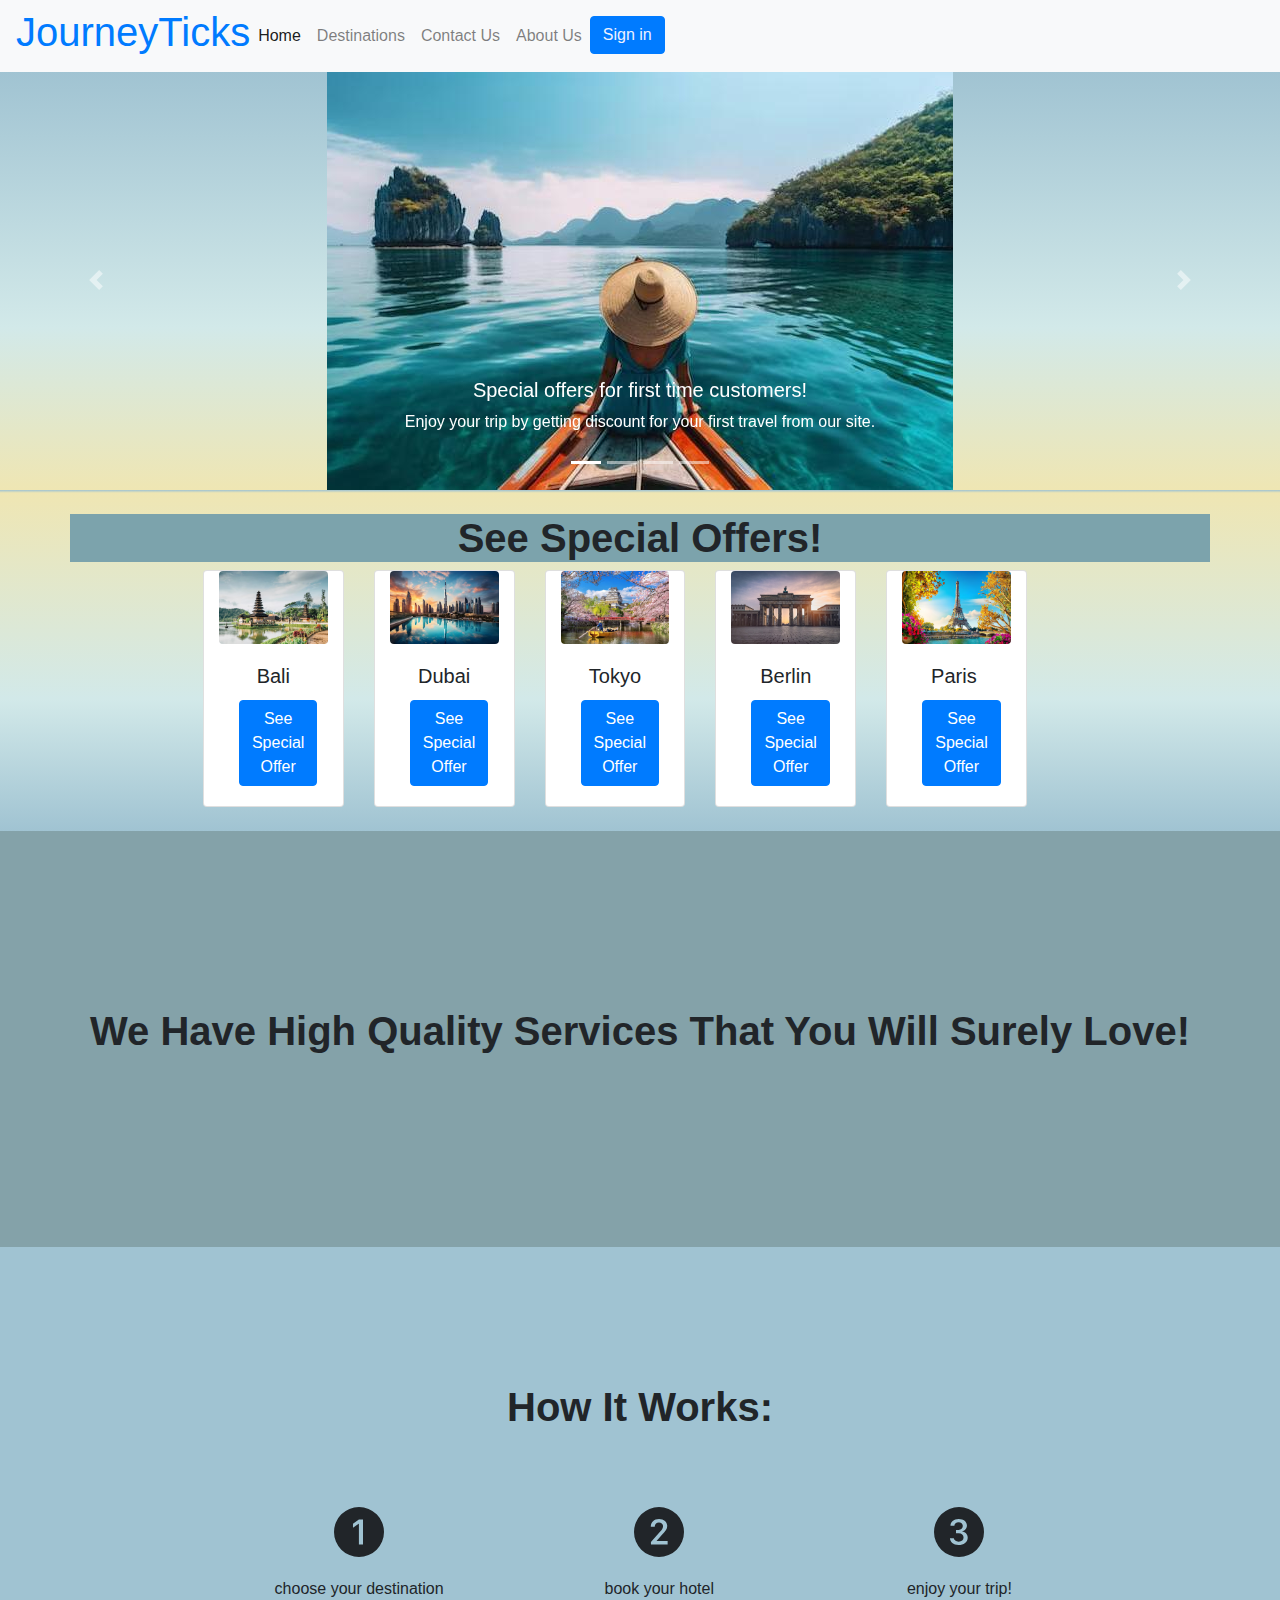
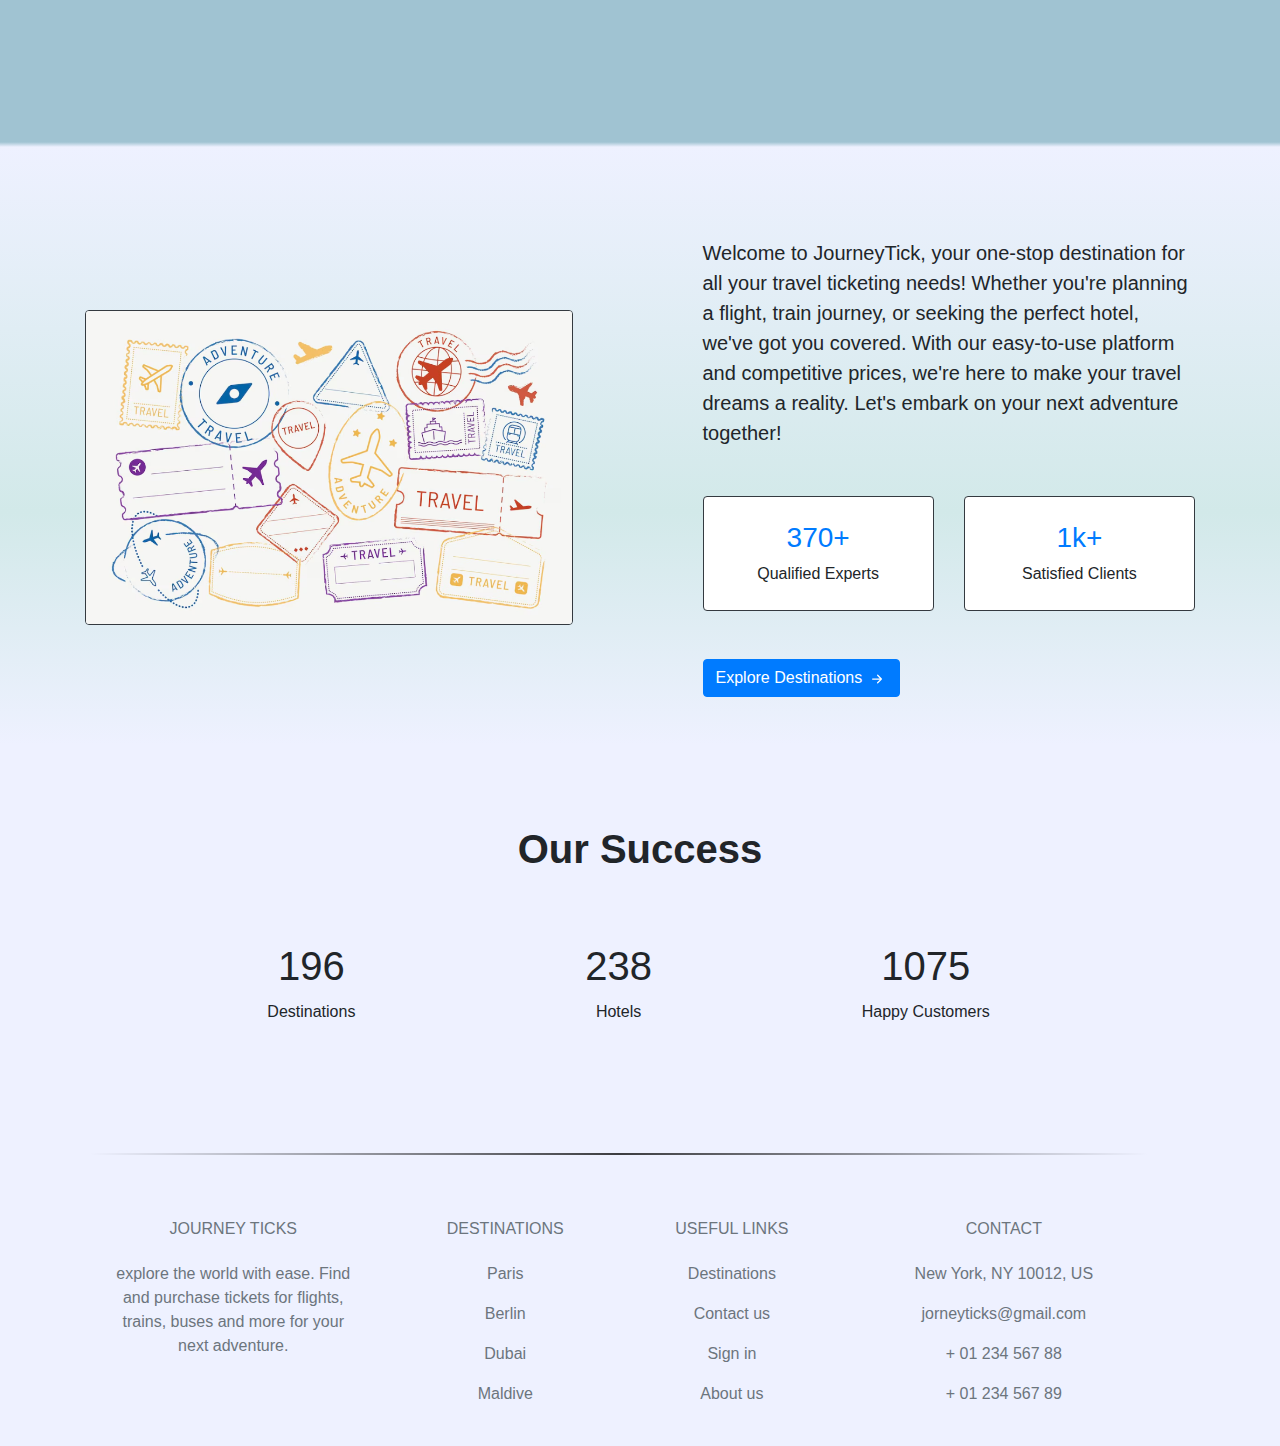
<file: index.html>
<!DOCTYPE html>
<html lang="en">
  <head>
    <meta charset="utf-8">
	<meta http-equiv="X-UA-Compatible" content="IE=edge">
	<meta name="viewport" content="width=device-width, initial-scale=1">
    <title>Travel</title>
    <link rel="icon" type="image/png" href="images/favicon-32x32.png" sizes="32x32" />
    <link rel="icon" type="image/png" href="images/favicon-16x16.png" sizes="16x16" />
    <!-- Bootstrap -->
	<link href="css/bootstrap-4.4.1.css" rel="stylesheet">
	<link href="css/indexStyle.css" rel="stylesheet" type="text/css">
  </head>
  <body style="padding-top: 70px; background-color: #EEF1FF;">
  	<!-- body code goes here -->

    <nav class="navbar fixed-top navbar-expand-lg navbar-light bg-light" style="margin-bottom: 0px;"> 
		<!--<a class="navbar-brand" href="#">Travel&nbsp;</a> -->
	  <h1 id="fh5co-logo"><a href="index.html"><i class="icon-airplane"></i>JourneyTicks</a></h1>
      <button class="navbar-toggler" type="button" data-toggle="collapse" data-target="#navbarSupportedContent1" aria-controls="navbarSupportedContent1" aria-expanded="false" aria-label="Toggle navigation"> <span class="navbar-toggler-icon"></span> </button>
      <div class="collapse navbar-collapse" id="navbarSupportedContent1">
        <ul class="navbar-nav mr-auto">
			
          <li class="nav-item active"> <a class="nav-link" href="#">Home <span class="sr-only">(current)</span></a> </li>
          <li class="nav-item"> <a class="nav-link" href="destinations.html">Destinations</a> </li>
		  <li class="nav-item"> <a class="nav-link" href="contact.html">Contact Us</a> </li>
			<li class="nav-item"> <a class="nav-link" href="AboutUs.html">About Us</a> </li>
			<a href="signin.html"><button class="btn btn-outline-success my-2 my-sm-0" type="submit" id="signinbutton">Sign in</button></a>
        </ul>
      </div>
  </nav>
    <div id="carouselExampleIndicators1" class="carousel slide" data-ride="carousel" style="-webkit-box-shadow: 0px 0px; box-shadow: 0px 0px; background-image: -webkit-linear-gradient(270deg,rgba(160,195,210,1.00) 0%,rgba(160,195,210,1.00) 0%,rgba(210,233,233,1.00) 61.35%,rgba(239,230,179,1.00) 100%); background-image: -moz-linear-gradient(270deg,rgba(160,195,210,1.00) 0%,rgba(160,195,210,1.00) 0%,rgba(210,233,233,1.00) 61.35%,rgba(239,230,179,1.00) 100%); background-image: -o-linear-gradient(270deg,rgba(160,195,210,1.00) 0%,rgba(160,195,210,1.00) 0%,rgba(210,233,233,1.00) 61.35%,rgba(239,230,179,1.00) 100%); background-image: linear-gradient(180deg,rgba(160,195,210,1.00) 0%,rgba(160,195,210,1.00) 0%,rgba(210,233,233,1.00) 61.35%,rgba(239,230,179,1.00) 100%);">
      <ol class="carousel-indicators">
        <li data-target="#carouselExampleIndicators1" data-slide-to="0" class="active"></li>
        <li data-target="#carouselExampleIndicators1" data-slide-to="1"></li>
        <li data-target="#carouselExampleIndicators1" data-slide-to="2"></li>
		<li data-target="#carouselExampleIndicators1" data-slide-to="3"></li>
      </ol>
      <div class="carousel-inner" role="listbox">
        <div class="carousel-item active"> <img class="d-block mx-auto img-fluid" src="images/carousel1.jpg" alt="First slide">
          <div class="carousel-caption">
            <h5>Special offers for first time customers!</h5>
            <p>Enjoy your trip by getting discount for your first travel from our site.</p>
          </div>
        </div>
        <div class="carousel-item"> <img class="d-block mx-auto img-fluid" src="images/carousel2.jpg" alt="Second slide">
          <div class="carousel-caption">
            <h5>Special offers for the retired!</h5>
            <p>Enjoy your retirement by traveling all over the world.</p>
          </div>
        </div>
        <div class="carousel-item"> <img class="d-block mx-auto img-fluid" src="images/carousel3.jpg" alt="Third slide">
          <div class="carousel-caption">
            <h5>Special offers for our loyal customers!</h5>
            <p>Enjoy our special offers for your trips if you han already booked from our site.</p>
          </div>
        </div>
        <div class="carousel-item"> <img class="d-block mx-auto img-fluid" src="images/carousel4.jpg" alt="Third slide">
          <div class="carousel-caption">
            <h5>Special offers for the new couples!</h5>
            <p>Enjoy the first days of your couple life by traveling.</p>
          </div>
        </div>
      </div>
      <a class="carousel-control-prev" href="#carouselExampleIndicators1" role="button" data-slide="prev"> <span class="carousel-control-prev-icon" aria-hidden="true"></span> <span class="sr-only">Previous</span> </a> <a class="carousel-control-next" href="#carouselExampleIndicators1" role="button" data-slide="next"> <span class="carousel-control-next-icon" aria-hidden="true"></span> <span class="sr-only">Next</span> </a> </div>
  
  <div class="container-fluid" id="offers">
	  <br style="color: #EFE6B3">
   <div class="container" style="background-color: #7ca3ac; height:30%;">
    <h1 class="text-center text-capitalize"><strong>see special offers!</strong></h1>
  </div>
	 
	  
	  <div class="row"  style="margin: auto; padding-right: 13%; padding-left: 7%; width: 102%;">
		<div class="col-lg-2 offset-lg-1">
		  <div class="card col-md-4 col-lg-12"> <img class="card-img-top img-fluid rounded" src="images/bali.png" alt="Card image cap">
			<div class="card-body">
			  <h5 class="card-title text-center">Bali</h5>
			  <a href="signin.html" class="btn btn-primary">See Special Offer</a> </div>
		  </div>
		</div>
		<div class="col-lg-2">
		  <div class="card col-md-4 col-lg-12"> <img class="card-img-top img-fluid rounded" src="images/dubai.png" alt="Card image cap">
			<div class="card-body">
			  <h5 class="card-title text-center">Dubai</h5>
			  <a href="signin.html" class="btn btn-primary">See Special Offer</a> </div>
		  </div>
	  </div>
		<div class="col-lg-2">
		  <div class="card col-md-4 col-lg-12"> <img class="card-img-top img-fluid rounded" src="images/tokyo.png" alt="Card image cap">
			<div class="card-body">
			  <h5 class="card-title text-center">Tokyo</h5>

			  <a href="signin.html" class="btn btn-primary">See Special Offer</a> </div>
		  </div>
		</div>
		<div class="col-lg-2">
		  <div class="card col-md-4 col-lg-12"> <img class="card-img-top img-fluid rounded" src="images/berlin.png" alt="Card image cap">
			<div class="card-body">
			  <h5 class="card-title text-center">Berlin</h5>
			  <a href="signin.html" class="btn btn-primary">See Special Offer</a> </div>
		  </div>
		</div>
		<div class="col-lg-2">
		  <div class="card col-md-4 col-lg-12"> <img class="card-img-top img-fluid rounded" src="images/paris.png" alt="Card image cap">
			<div class="card-body">
			  <h5 class="card-title text-center">Paris&nbsp;</h5>
			  <a href="signin.html" class="btn btn-primary">See Special Offer</a> </div>
		  </div>
		</div>
	  </div>
 <br>
  </div>
  

		
  <div class="container-fluid" style="background-color: #84a2a9;">
    <h1 class="text-center text-capitalize">&nbsp;</h1>
    <p>&nbsp;</p>
    <p>&nbsp;</p>
    <p>&nbsp;</p>
    <h1 class="text-center text-capitalize">
		<strong>We have high quality services that you will surely love!</strong>
    </h1>
    <p>&nbsp;</p>
    <p>&nbsp;</p>
    <p>&nbsp;</p>
    <p>&nbsp;</p>
    <p style="margin-bottom: 0px;">&nbsp;</p>
</div> 
<div class="container-fluid" style="background-color: rgba(160,195,210,1.00);">
  <div class="container-fluid" style="background-color: rgba(160,195,210,1.00);">
    <h1 class="text-center text-capitalize">&nbsp;</h1>
    <p>&nbsp;</p>
    <p>&nbsp;</p>
    <h1 class="text-center text-capitalize">
		<strong>how it works:</strong>
    </h1>
    <p>&nbsp;</p>
  </div>
	  

  <div class="row" style="background-color: rgba(160,195,210,1.00); padding-right: 10%; padding-left: 7%; width: 102%;">
    <div class="col-lg-4" >
      <div class="card col-md-4 offset-lg-4 col-lg-11" style="background-color: rgba(160,195,210,1.00); border-color: rgba(160,195,210,1.00);"> <svg xmlns="http://www.w3.org/2000/svg" width="50" height="50" fill="currentColor" class="bi bi-1-circle-fill" style="margin-top:10%; margin-left:auto; margin-right:auto; background-color: rgba(160,195,210,1.00);" viewBox="0 0 16 16">
  		<path d="M16 8A8 8 0 1 1 0 8a8 8 0 0 1 16 0M9.283 4.002H7.971L6.072 5.385v1.271l1.834-1.318h.065V12h1.312V4.002Z"/>
		</svg>
        <div class="card-body">
          <p class="card-text text-center">choose your destination</p>
         </div>
      </div>
    </div>
    <div class="col-lg-4">
      <div class="card col-md-4 offset-lg-2 col-lg-11" style="background-color: rgba(160,195,210,1.00); border-color: rgba(160,195,210,1.00);"> <svg xmlns="http://www.w3.org/2000/svg" width="50" height="50" fill="currentColor" class="bi bi-2-circle-fill" viewBox="0 0 16 16" style="margin-top:10%; margin-left:auto; margin-right:auto; background-color: rgba(160,195,210,1.00);" >
  <path d="M16 8A8 8 0 1 1 0 8a8 8 0 0 1 16 0M6.646 6.24c0-.691.493-1.306 1.336-1.306.756 0 1.313.492 1.313 1.236 0 .697-.469 1.23-.902 1.705l-2.971 3.293V12h5.344v-1.107H7.268v-.077l1.974-2.22.096-.107c.688-.763 1.287-1.428 1.287-2.43 0-1.266-1.031-2.215-2.613-2.215-1.758 0-2.637 1.19-2.637 2.402v.065h1.271v-.07Z"/>
</svg>
        <div class="card-body">
          <p class="card-text text-center">book your hotel</p>
        </div>
      </div>
    </div>
    <div class="col-lg-4">
      <div class="card col-md-4 col-lg-11" style="background-color: rgba(160,195,210,1.00); border-color: rgba(160,195,210,1.00);"> <svg xmlns="http://www.w3.org/2000/svg" width="50" height="50" fill="currentColor" class="bi bi-3-circle-fill" viewBox="0 0 16 16" style="margin-top:10%; margin-left:auto; margin-right:auto; background-color: rgba(160,195,210,1.00);" >
  <path d="M16 8A8 8 0 1 1 0 8a8 8 0 0 1 16 0m-8.082.414c.92 0 1.535.54 1.541 1.318.012.791-.615 1.36-1.588 1.354-.861-.006-1.482-.469-1.54-1.066H5.104c.047 1.177 1.05 2.144 2.754 2.144 1.653 0 2.954-.937 2.93-2.396-.023-1.278-1.031-1.846-1.734-1.916v-.07c.597-.1 1.505-.739 1.482-1.876-.03-1.177-1.043-2.074-2.637-2.062-1.675.006-2.59.984-2.625 2.12h1.248c.036-.556.557-1.054 1.348-1.054.785 0 1.348.486 1.348 1.195.006.715-.563 1.237-1.342 1.237h-.838v1.072h.879Z"/>
</svg>
        <div class="card-body">
          <p class="card-text text-center">enjoy your trip!</p>
        </div>
      </div>
    </div>
	<br>  
  </div>
		  <br>
	  <br>
    <br>
    <br>
	  <br>
</div>






  <!-- About 7 - Bootstrap Brain Component -->
<section class="py-3 py-md-5 py-xl-8" id="indexAbout">
  <br>
  <br>
  <div class="container">
    <div class="row gy-4 gy-lg-0 align-items-lg-center">
      <div class="col-12 col-lg-6">
        <img src="images/indexabout.PNG" alt="About Us" width="488" height="500" class="img-fluid rounded border border-dark" loading="lazy">
      </div>
      <div class="col-12 col-lg-6 col-xxl-6">
        <div class="row justify-content-lg-end">
          <div class="col-12 col-lg-11">
            <div class="about-wrapper">
              <p class="lead mb-4 mb-md-5">Welcome to JourneyTick, your one-stop destination for all your travel ticketing needs! Whether you're planning a flight, train journey, 
                or seeking the perfect hotel, we've got you covered. With our easy-to-use platform and competitive prices, we're here to make your travel dreams a reality. Let's embark on your next adventure together!</p>
              <div class="row gy-4 mb-4 mb-md-5">
                <div class="col-12 col-md-6">
                  <div class="card border border-dark">
                    <div class="card-body p-4">
                      <h3 class="display-5 fw-bold text-primary text-center mb-2">370+</h3>
                      <p class="fw-bold text-center m-0">Qualified Experts</p>
                    </div>
                  </div>
                </div>
                <div class="col-12 col-md-6">
                  <div class="card border border-dark">
                    <div class="card-body p-4">
                      <h3 class="display-5 fw-bold text-primary text-center mb-2">1k+</h3>
                      <p class="fw-bold text-center m-0">Satisfied Clients</p>
                    </div>
                  </div>
                </div>
              </div>
              <a href="destinations.html" class="btn btn-primary bsb-btn-2xl">
                Explore Destinations
                <svg xmlns="http://www.w3.org/2000/svg" width="20" height="20" fill="currentColor" class="bi bi-arrow-right-short" viewBox="0 0 16 16">
                  <path fill-rule="evenodd" d="M4 8a.5.5 0 0 1 .5-.5h5.793L8.146 5.354a.5.5 0 1 1 .708-.708l3 3a.5.5 0 0 1 0 .708l-3 3a.5.5 0 0 1-.708-.708L10.293 8.5H4.5A.5.5 0 0 1 4 8" />
                </svg>
              </a>
            </div>
          </div>
        </div>
      </div>
    </div>
  </div>
</section>



  <div class="container-fluid" style="background-color: #EEF1FF;">
    <h1 class="text-center text-capitalize">&nbsp;</h1>
    <br>
    <h1 class="text-center text-capitalize">
		<strong>our success</strong>
    </h1>
	<p>&nbsp;</p>
  </div>
  <div class="row" style="background-color: #EEF1FF; padding-right: 10%; padding-left: 7%; width: 102%;">
    <div class="col-lg-4 counterSection">
      <div class="card col-md-4 col-lg-8 offset-lg-4" style="background-color: #EEF1FF; border-color: #EEF1FF;">
        <div class="card-body">
          <h1 class="card-title text-center counter">196</h1>
          <h6 class="card-text text-center">Destinations</h6>
        </div>
      </div>
    </div>
    <div class="col-lg-4 counterSection">
      <div class="card col-md-4 col-lg-8 offset-lg-2" style="background-color: #EEF1FF; border-color: #EEF1FF;">
        <div class="card-body">
          <h1 class="card-title text-center counter">238</h1>
          <h6 class="card-text text-center">Hotels</h6>
        </div>
      </div>
    </div>
    <!-- <div class="col-lg-4">
      <div class="card col-md-4 col-lg-8" style="background-color: #EEF1FF; border-color: #EEF1FF;">
        <div class="card-body">
          <h1 class="card-title text-center">3109</h1>
          <h6 class="card-text text-center">Happy Customers</h6>
        </div>
      </div>
    </div> -->
    <div class="col-lg-4 counterSection">
      <div class="card col-md-4 col-lg-8" style="background-color: #EEF1FF; border-color: #EEF1FF;">
        <div class="card-body">
          <h1 class="card-title text-center counter">1075</h1>
          <h6 class="card-text text-center">Happy Customers</h6>
        </div>
      </div>
    </div>
  <br>
  <br>
  <br>
  <br>
  <br>
  <br>  
  <br>
  <br>
  <br>
  <div class="container"><hr style="border:0; height:2px; background-image: linear-gradient(to right
	  ,rgba(0,0,0,0),rgba(0,0,0,0.75),rgba(0,0,0,0));"></div>
<!--
	
  <div class="container-fluid">
    <div class="row">
      <div class="col-lg-4">    
        <h5 class="text-capitalize text-left" style="margin-top: 40%;"><em>&nbsp; &nbsp; &nbsp;Designed by <a style="color: #007BFF" href="@zhrabhzad@gmail.com">ZahraBehzad</a></em></h5>
      </div>
      <div class="col-lg-8">
        <div class="row" style="padding-right: 10%; padding-left: 7%; width: 102%;">
          <div class="col-lg-4">
            <div class="card col-md-4 col-lg-11" style="background-color: #EEF1FF; border-color: #EEF1FF;">
              <div class="card-header"><h6 style="width: 85px; margin: auto; background-color: #EEF1FF;">Destination</h6></div>
              <ul class="list-group list-group-flush">
                <li class="list-group-item" style="background-color: #EEF1FF">Italy</li>
                <li class="list-group-item" style="background-color: #EEF1FF">Spain</li>
                <li class="list-group-item" style="background-color: #EEF1FF">France</li>
				<li class="list-group-item" style="background-color: #EEF1FF">France</li>
              </ul>
            </div>
          </div>
          <div class="col-lg-4">
            <div class="card col-md-4 col-lg-11" style="background-color: #EEF1FF; border-color: #EEF1FF;">
              <div class="card-header"><h6 style="width: 50px; margin: auto;">Hotels</h6></div>
              <ul class="list-group list-group-flush">
                <li class="list-group-item" style="background-color: #EEF1FF">Palace&nbsp;</li>
                <li class="list-group-item" style="background-color: #EEF1FF">Diplomat</li>
                <li class="list-group-item" style="background-color: #EEF1FF">Castle</li>
				  <li class="list-group-item" style="background-color: #EEF1FF">Castle</li>
              </ul>
            </div>
          </div>
          <div class="col-lg-4" style="margin-left: 0%">
            <div class="card col-md-4 col-lg-12" style="background-color: #EEF1FF; border-color: #EEF1FF;">
			  <div class="card-header"><h6 style="width: 93px; margin:auto;">Get In Touch</h6>
			  </div>
              <ul class="list-group list-group-flush">
                <li class="list-group-item" style="display: flex;background-color: #EEF1FF"><svg xmlns="http://www.w3.org/2000/svg" width="16" height="16" style="margin-right: 10px; margin-top: 0px;" fill="currentColor" class="bi bi-telephone-fill" viewBox="0 0 30 16">
  <path fill-rule="evenodd" d="M1.885.511a1.745 1.745 0 0 1 2.61.163L6.29 2.98c.329.423.445.974.315 1.494l-.547 2.19a.68.68 0 0 0 .178.643l2.457 2.457a.68.68 0 0 0 .644.178l2.189-.547a1.75 1.75 0 0 1 1.494.315l2.306 1.794c.829.645.905 1.87.163 2.611l-1.034 1.034c-.74.74-1.846 1.065-2.877.702a18.6 18.6 0 0 1-7.01-4.42 18.6 18.6 0 0 1-4.42-7.009c-.362-1.03-.037-2.137.703-2.877z"/>
</svg>
<p style="font-size: 90%; margin-top: 5%;">+989945148181</p>
</li>
                <li class="list-group-item" style="display: flex; background-color: #EEF1FF"><svg xmlns="http://www.w3.org/2000/svg" width="16" height="16" style="margin-right: 10px; margin-top: 0px;" fill="currentColor" class="bi bi-chat-left-fill" viewBox="0 0 40 16">
  <path d="M2 0a2 2 0 0 0-2 2v12.793a.5.5 0 0 0 .854.353l2.853-2.853A1 1 0 0 1 4.414 12H14a2 2 0 0 0 2-2V2a2 2 0 0 0-2-2z"/>
</svg>
				  <h1 style="font-size: 60%; margin-top: 5px; margin-right: 6px; margin-top: 6%">zhrabhzad@gmail.com</h1></li>
                <li class="list-group-item" style="display: flex; background-color: #EEF1FF"><svg xmlns="http://www.w3.org/2000/svg" width="16" height="16" style="margin-right: 10px; margin-top: 0px;" fill="currentColor" class="bi bi-telegram" viewBox="0 0 40 16">
  <path d="M16 8A8 8 0 1 1 0 8a8 8 0 0 1 16 0M8.287 5.906q-1.168.486-4.666 2.01-.567.225-.595.442c-.03.243.275.339.69.47l.175.055c.408.133.958.288 1.243.294q.39.01.868-.32 3.269-2.206 3.374-2.23c.05-.012.12-.026.166.016s.042.12.037.141c-.03.129-1.227 1.241-1.846 1.817-.193.18-.33.307-.358.336a8 8 0 0 1-.188.186c-.38.366-.664.64.015 1.088.327.216.589.393.85.571.284.194.568.387.936.629q.14.092.27.187c.331.236.63.448.997.414.214-.02.435-.22.547-.82.265-1.417.786-4.486.906-5.751a1.4 1.4 0 0 0-.013-.315.34.34 0 0 0-.114-.217.53.53 0 0 0-.31-.093c-.3.005-.763.166-2.984 1.09"/>
</svg><h1 style="font-size: 60%; margin-top: 15px; margin-right: 6px; margin-top: 6%">@zahraabh_</h1></li></li>
              </ul>
            </div>
          </div>
        </div>
      </div>
    </div>
  </div>
  
-->
	  
	  
	  
	<!-- Footer -->
<footer class="text-center text-lg-start bg-body-tertiary text-muted">
    <!-- Right -->
    <div>
      <a href="" class="me-4 text-reset">
        <i class="fab fa-facebook-f"></i>
      </a>
      <a href="" class="me-4 text-reset">
        <i class="fab fa-twitter"></i>
      </a>
      <a href="" class="me-4 text-reset">
        <i class="fab fa-google"></i>
      </a>
      <a href="" class="me-4 text-reset">
        <i class="fab fa-instagram"></i>
      </a>
      <a href="" class="me-4 text-reset">
        <i class="fab fa-linkedin"></i>
      </a>
      <a href="" class="me-4 text-reset">
        <i class="fab fa-github"></i>
      </a>
    </div>
    <!-- Right -->
  </section>
  <!-- Section: Social media -->

  <!-- Section: Links  -->
  <section class="">
    <div class="container text-center text-md-start mt-5">
      <!-- Grid row -->
      <div class="row mt-3">
        <!-- Grid column -->
        <div class="col-md-3 col-lg-4 col-xl-3 mx-auto mb-4">
          <!-- Content -->
          <h6 class="text-uppercase fw-bold mb-4">
            <i class="fas fa-gem me-3"></i>Journey ticks
          </h6>
          <p>
explore the world with ease. Find and purchase tickets for flights, trains, buses and more for your next adventure.
          </p>
        </div>
        <!-- Grid column -->

        <!-- Grid column -->
        <div class="col-md-2 col-lg-2 col-xl-2 mx-auto mb-4">
          <!-- Links -->
          <h6 class="text-uppercase fw-bold mb-4">
            destinations
          </h6>
          <p>
            <a href="signin.html" class="text-reset">Paris</a>
          </p>
          <p>
            <a href="signin.html" class="text-reset">Berlin</a>
          </p>
          <p>
            <a href="signin.html" class="text-reset">Dubai</a>
          </p>
          <p>
            <a href="signin.html" class="text-reset">Maldive</a>
          </p>
        </div>
        <!-- Grid column -->

        <!-- Grid column -->
        <div class="col-md-3 col-lg-2 col-xl-2 mx-auto mb-4">
          <!-- Links -->
          <h6 class="text-uppercase fw-bold mb-4">
            Useful links
          </h6>
          <p>
            <a href="destinations.html" class="text-reset">Destinations</a>
          </p>
          <p>
            <a href="contact.html" class="text-reset">Contact us</a>
          </p>
          <p>
            <a href="signin.html" class="text-reset">Sign in</a>
          </p>
          <p>
            <a href="AboutUs.html" class="text-reset">About us</a>
          </p>
        </div>
        <!-- Grid column -->

        <!-- Grid column -->
        <div class="col-md-4 col-lg-3 col-xl-3 mx-auto mb-md-0 mb-4">
          <!-- Links -->
          <h6 class="text-uppercase fw-bold mb-4">Contact</h6>
          <p><i class="fas fa-home me-3"></i> New York, NY 10012, US</p>
          <p>
            <i class="fas fa-envelope me-3"></i>
            jorneyticks@gmail.com
          </p>
          <p><i class="fas fa-phone me-3"></i> + 01 234 567 88</p>
          <p><i class="fas fa-print me-3"></i> + 01 234 567 89</p>
        </div>
        <!-- Grid column -->
      </div>
      <!-- Grid row -->
    </div>
  </section>
  <!-- Section: Links  -->


</footer>
<!-- Footer -->
	
	
  <!-- jQuery (necessary for Bootstrap's JavaScript plugins) --> 
  <script src="js/jquery-3.4.1.min.js"></script>

	<!-- Include all compiled plugins (below), or include individual files as needed -->
	<script src="js/popper.min.js"></script> 
  <script src="js/bootstrap-4.4.1.js"></script>
  <script src="js/index.js"></script>

</body>
</html>
</file>
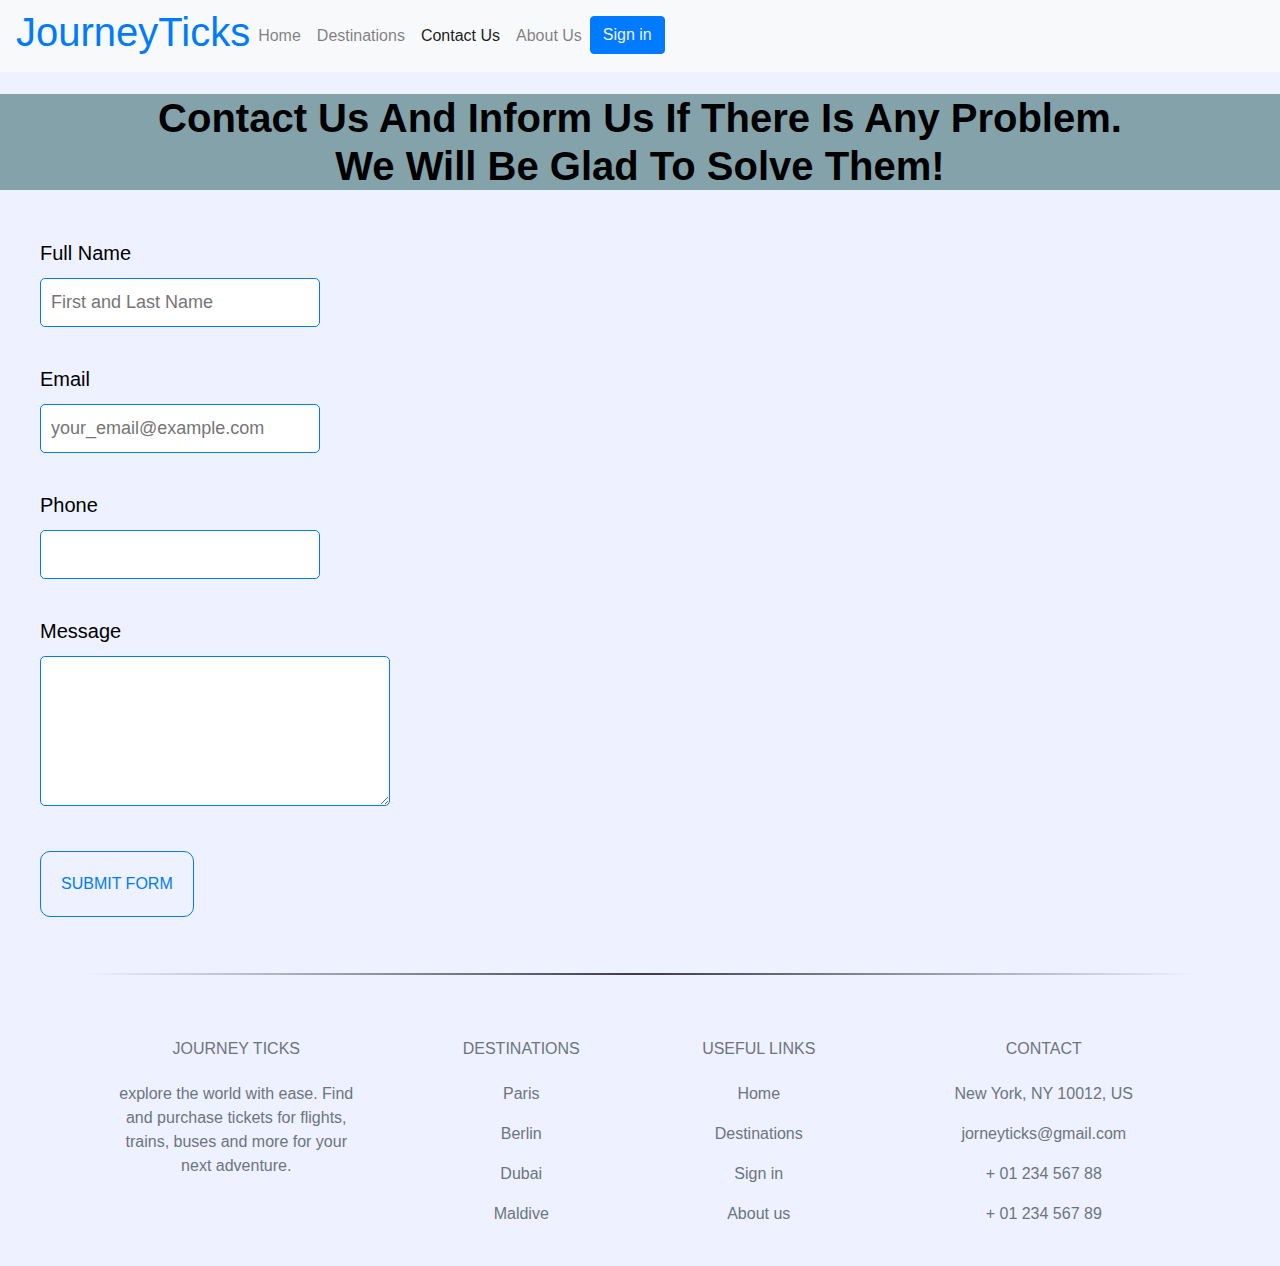
<file: contact.html>
<!DOCTYPE html>
<html lang="en">
  <head>
    <meta charset="utf-8">
	<meta http-equiv="X-UA-Compatible" content="IE=edge">
	<meta name="viewport" content="width=device-width, initial-scale=1.0" />
    <title>Travel</title>
    <link rel="icon" type="image/png" href="images/favicon-32x32.png" sizes="32x32" />
    <link rel="icon" type="image/png" href="images/favicon-16x16.png" sizes="16x16" />
    <!-- Bootstrap -->
	<link href="css/bootstrap-4.4.1.css" rel="stylesheet">
	<link href="css/indexStyle.css" rel="stylesheet" type="text/css">
    <link rel="preconnect" href="https://fonts.gstatic.com" />
    <link
      href="https://fonts.googleapis.com/css2?family=Lato:wght@300;400;700&display=swap"
      rel="stylesheet"
    />
    <link href="css/contact.css" rel="stylesheet">
  </head>
  <body style="color: black;margin: 0;background-color: #EEF1FF;padding-top: 70px;">
  	<!-- body code goes here -->

  <nav class="navbar fixed-top navbar-expand-lg navbar-light bg-light"> 
		<!--<a class="navbar-brand" href="#">Travel&nbsp;</a> -->
	  <h1 id="fh5co-logo"><a href="index.html"><i class="icon-airplane"></i>JourneyTicks</a></h1>
      <button class="navbar-toggler" type="button" data-toggle="collapse" data-target="#navbarSupportedContent1" aria-controls="navbarSupportedContent1" aria-expanded="false" aria-label="Toggle navigation"> <span class="navbar-toggler-icon"></span> </button>
      <div class="collapse navbar-collapse" id="navbarSupportedContent1">
        <ul class="navbar-nav mr-auto">
		  <li class="nav-item"> <a class="nav-link" href="index.html">Home</a> </li>			
          <li class="nav-item"> <a class="nav-link" href="destinations.html">Destinations</a> </li>
          <li class="nav-item active"> <a class="nav-link" href="#">Contact Us <span class="sr-only">(current)</span></a> </li>
			<li class="nav-item"> <a class="nav-link" href="AboutUs.html">About Us</a> </li>
			<a href="signin.html"><button class="btn btn-outline-success my-2 my-sm-0" type="submit" id="signinbutton">Sign in</button></a>
        </ul>
      </div>
  </nav>
 <br/>
 <div class="container-fluid" style="background-color: #84a2a9;">
  <h1 class="text-center text-capitalize">
  <strong style="display: block;">Contact us and inform us if there is any problem.</strong>
  <strong>We will be glad to solve them!</strong>
  </h1>
</div> 


  <!-- <div class="container" style="background-color: #7ca3ac; height:30%;"> 
    <h3 class="text-center text-capitalize"><strong>Contact us and inform us if there is any problem.</strong></h3>
	  <h3 class="text-center text-capitalize"><strong>We will be glad to solve them!</strong></h3>
  </div> -->
	
  <div class="row">
    <div class="col-lg-6">
	  <!--  <div class="container-fluid" >-->
    <form name="contact-form" style="padding: 40px;">
      <div style="font-size: 20px; margin-bottom: 10px;">
        <label style="display: block;font-size: 20px;margin-bottom: 10px;">Full Name</label>
        <input name="name" style="padding: 10px; border-radius: 5px; width: 280px; border: 1px solid rgb(0, 114, 66);
        font-size: 18px; outline: none; color: #333; border-color:#007BFF;"
          placeholder="First and Last Name" />
        <div style="color: red; font-size: 14px; margin-top: 6px; opacity: 0;">Name is required</div>
      </div>

      <div style="font-size: 20px; margin-bottom: 10px;">
        <label style="display: block;font-size: 20px;margin-bottom: 10px;">Email</label>
        <input style="padding: 10px; border-radius: 5px; width: 280px; border: 1px solid rgb(0, 114, 66);
        font-size: 18px; outline: none; color: #333; border-color:#007BFF;"
          name="email"
          placeholder="your_email@example.com"
        />
        <div style="color: red; font-size: 14px; margin-top: 6px; opacity: 0;">Email is invalid</div>
      </div>

      <div style="font-size: 20px; margin-bottom: 10px;">
        <label style="display: block;font-size: 20px;margin-bottom: 10px;">Phone</label>
        <input name="phone" style="padding: 10px; border-radius: 5px; width: 280px; border: 1px solid rgb(0, 114, 66);
        font-size: 18px; outline: none; color: #333; border-color:#007BFF"/>
        <div style="color: red; font-size: 14px; margin-top: 6px; opacity: 0;">Phone is invalid</div>
      </div>

      <div style="font-size: 20px; margin-bottom: 10px;">
        <label style="display: block;font-size: 20px;margin-bottom: 10px;">Message</label>
        <textarea style="width: 350px; border-radius: 5px; outline: none; padding: 10px; height: 150px;
        font-size: 18px; border-color:#007BFF;" name="message"></textarea>
        <div style="color: red; font-size: 14px; margin-top: 6px; opacity: 0;">Message is required</div>
      </div>

<!--      <hr styl="margin-bottom: 20px; margin-top: 20px; height: 1px; border: none; background-color: rgb(0, 114, 66);" />-->
      <button id="submitBtn" style="padding: 20px; border: 1px solid rgb(0, 114, 66); border-radius: 10px; background: none;
     cursor: pointer; transition: all 0.5s; color: rgb(0, 114, 66);border-color:#007BFF; color: #007BFF;" type="submit">SUBMIT FORM</button>
    </form>
<!--  </div>-->
	  </div>
    <div class="google-map" style="margin-top: 50px;">
      <iframe src="https://www.google.com/maps/embed?pb=!1m14!1m12!1m3!1d6287.939384548253!2d-73.97757441538401!3d40.79090484810612!2m3!1f0!2f0!3f0!3m2!1i1024!2i768!4f13.1!5e0!3m2!1sen!2s!4v1718284611610!5m2!1sen!2s"
      width="600" height="560" style="border:0;" allowfullscreen="" loading="lazy" referrerpolicy="no-referrer-when-downgrade"></iframe>
    </div>
  	  
<div class="container"><hr style="border:0; height:2px; background-image: linear-gradient(to right
  ,rgba(0,0,0,0),rgba(0,0,0,0.75),rgba(0,0,0,0));"></div>


	<!-- Footer -->
<footer class="text-center text-lg-start bg-body-tertiary text-muted" style="margin: auto;">
    <div>
      <a href="" class="me-4 text-reset">
        <i class="fab fa-facebook-f"></i>
      </a>
      <a href="" class="me-4 text-reset">
        <i class="fab fa-twitter"></i>
      </a>
      <a href="" class="me-4 text-reset">
        <i class="fab fa-google"></i>
      </a>
      <a href="" class="me-4 text-reset">
        <i class="fab fa-instagram"></i>
      </a>
      <a href="" class="me-4 text-reset">
        <i class="fab fa-linkedin"></i>
      </a>
      <a href="" class="me-4 text-reset">
        <i class="fab fa-github"></i>
      </a>
    </div>
    <!-- Right -->
  </section>
  <!-- Section: Social media -->

  <!-- Section: Links  -->
  <section class="">
    <div class="container text-center text-md-start mt-5">
      <!-- Grid row -->
      <div class="row mt-3">
        <!-- Grid column -->
        <div class="col-md-3 col-lg-4 col-xl-3 mx-auto mb-4">
          <!-- Content -->
          <h6 class="text-uppercase fw-bold mb-4">
            <i class="fas fa-gem me-3"></i>Journey ticks
          </h6>
          <p>
explore the world with ease. Find and purchase tickets for flights, trains, buses and more for your next adventure.
          </p>
        </div>
        <!-- Grid column -->

        <!-- Grid column -->
        <div class="col-md-2 col-lg-2 col-xl-2 mx-auto mb-4">
          <!-- Links -->
          <h6 class="text-uppercase fw-bold mb-4">
            destinations
          </h6>
          <p>
            <a href="signin.html" class="text-reset">Paris</a>
          </p>
          <p>
            <a href="signin.html" class="text-reset">Berlin</a>
          </p>
          <p>
            <a href="signin.html" class="text-reset">Dubai</a>
          </p>
          <p>
            <a href="signin.html" class="text-reset">Maldive</a>
          </p>
        </div>
        <!-- Grid column -->

        <!-- Grid column -->
        <div class="col-md-3 col-lg-2 col-xl-2 mx-auto mb-4">
          <!-- Links -->
          <h6 class="text-uppercase fw-bold mb-4">
            Useful links
          </h6>
		  <p>
            <a href="index.html" class="text-reset">Home</a>
          </p>
          <p>
            <a href="destinations.html" class="text-reset">Destinations</a>
          </p>
          <p>
            <a href="signin.html" class="text-reset">Sign in</a>
          </p>
          <p>
            <a href="AboutUs.html" class="text-reset">About us</a>
          </p>
        </div>
        <!-- Grid column -->

        <!-- Grid column -->
        <div class="col-md-4 col-lg-3 col-xl-3 mx-auto mb-md-0 mb-4">
          <!-- Links -->
          <h6 class="text-uppercase fw-bold mb-4">Contact</h6>
          <p><i class="fas fa-home me-3"></i> New York, NY 10012, US</p>
          <p>
            <i class="fas fa-envelope me-3"></i>
            jorneyticks@gmail.com
          </p>
          <p><i class="fas fa-phone me-3"></i> + 01 234 567 88</p>
          <p><i class="fas fa-print me-3"></i> + 01 234 567 89</p>
        </div>
        <!-- Grid column -->
      </div>
      <!-- Grid row -->
    </div>
  </section>
  <!-- Section: Links  -->
</footer>
<!-- Footer -->
  <!-- jQuery (necessary for Bootstrap's JavaScript plugins) --> 
  <script src="js/jquery-3.4.1.min.js"></script>
<script src="js/contact.js"></script>
	<!-- Include all compiled plugins (below), or include individual files as needed -->
	<script src="js/popper.min.js"></script> 
  <script src="js/bootstrap-4.4.1.js"></script>
</body>
</html>
</file>
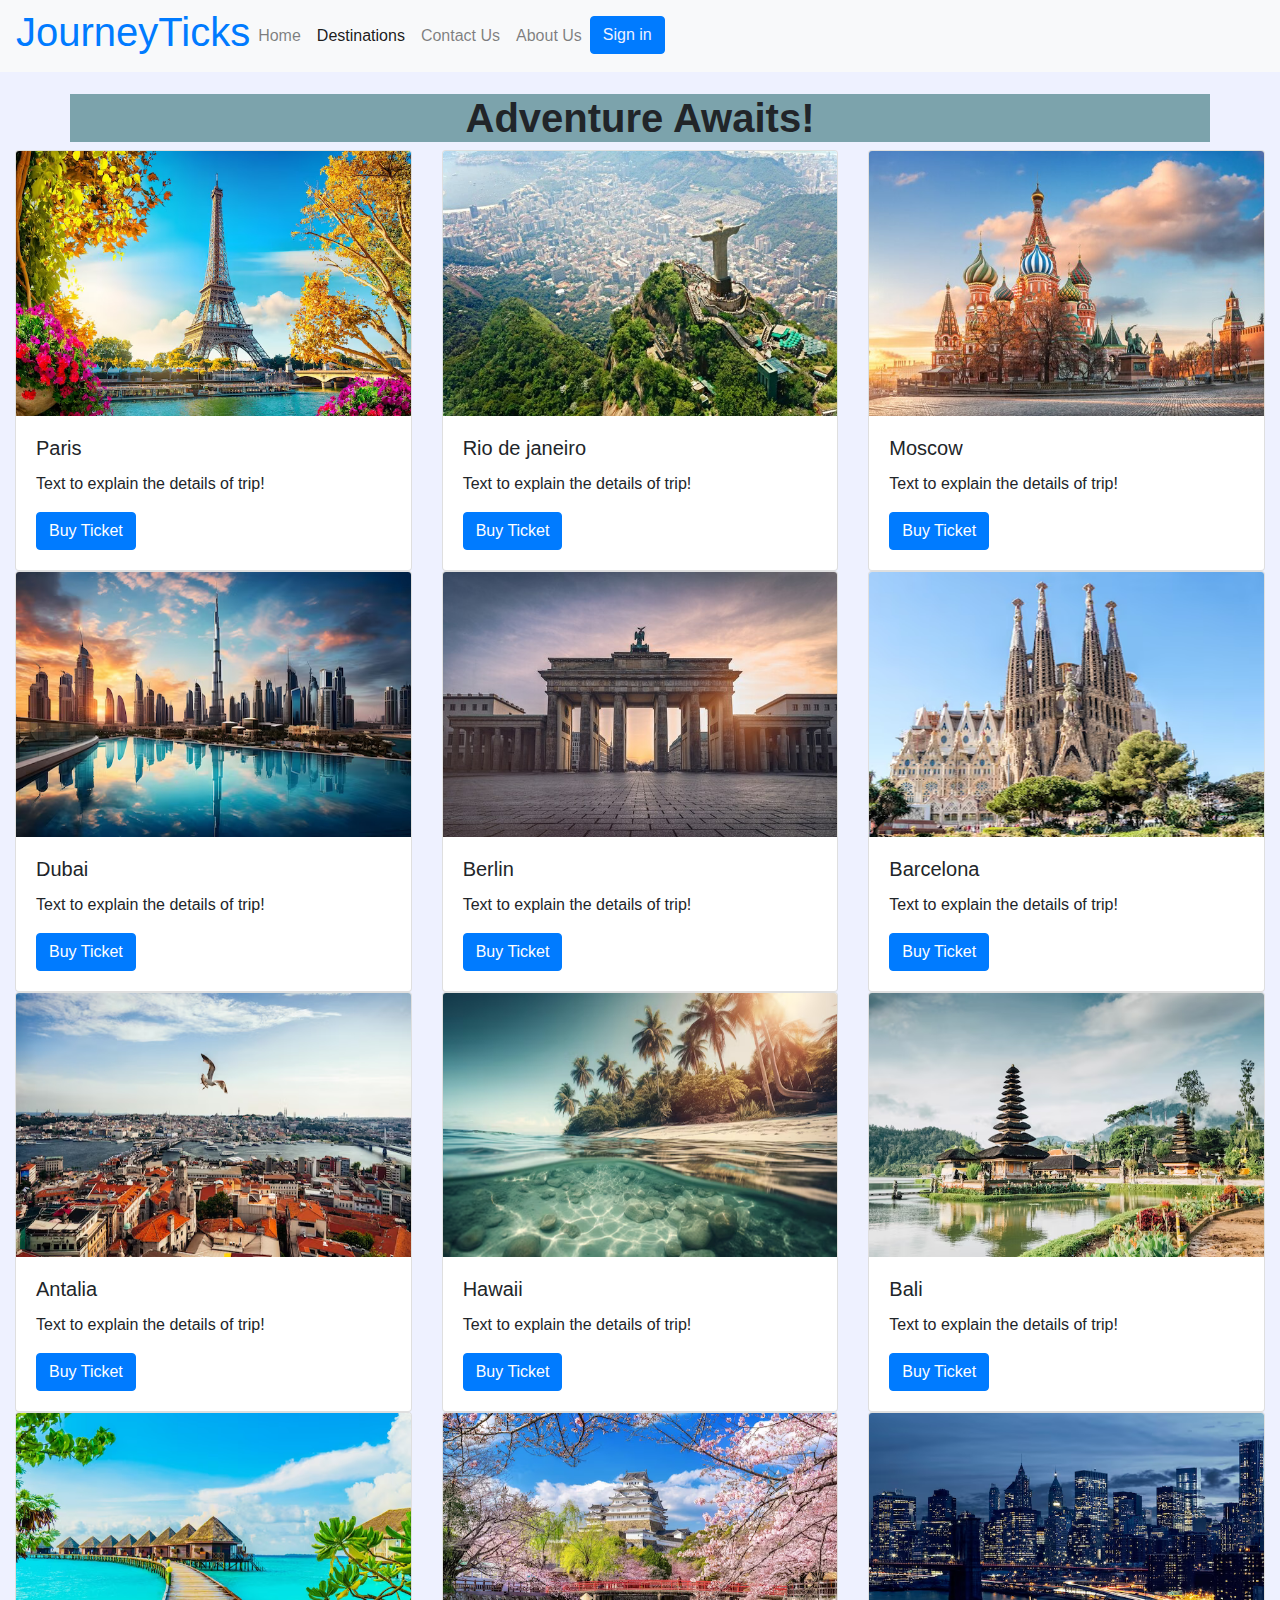
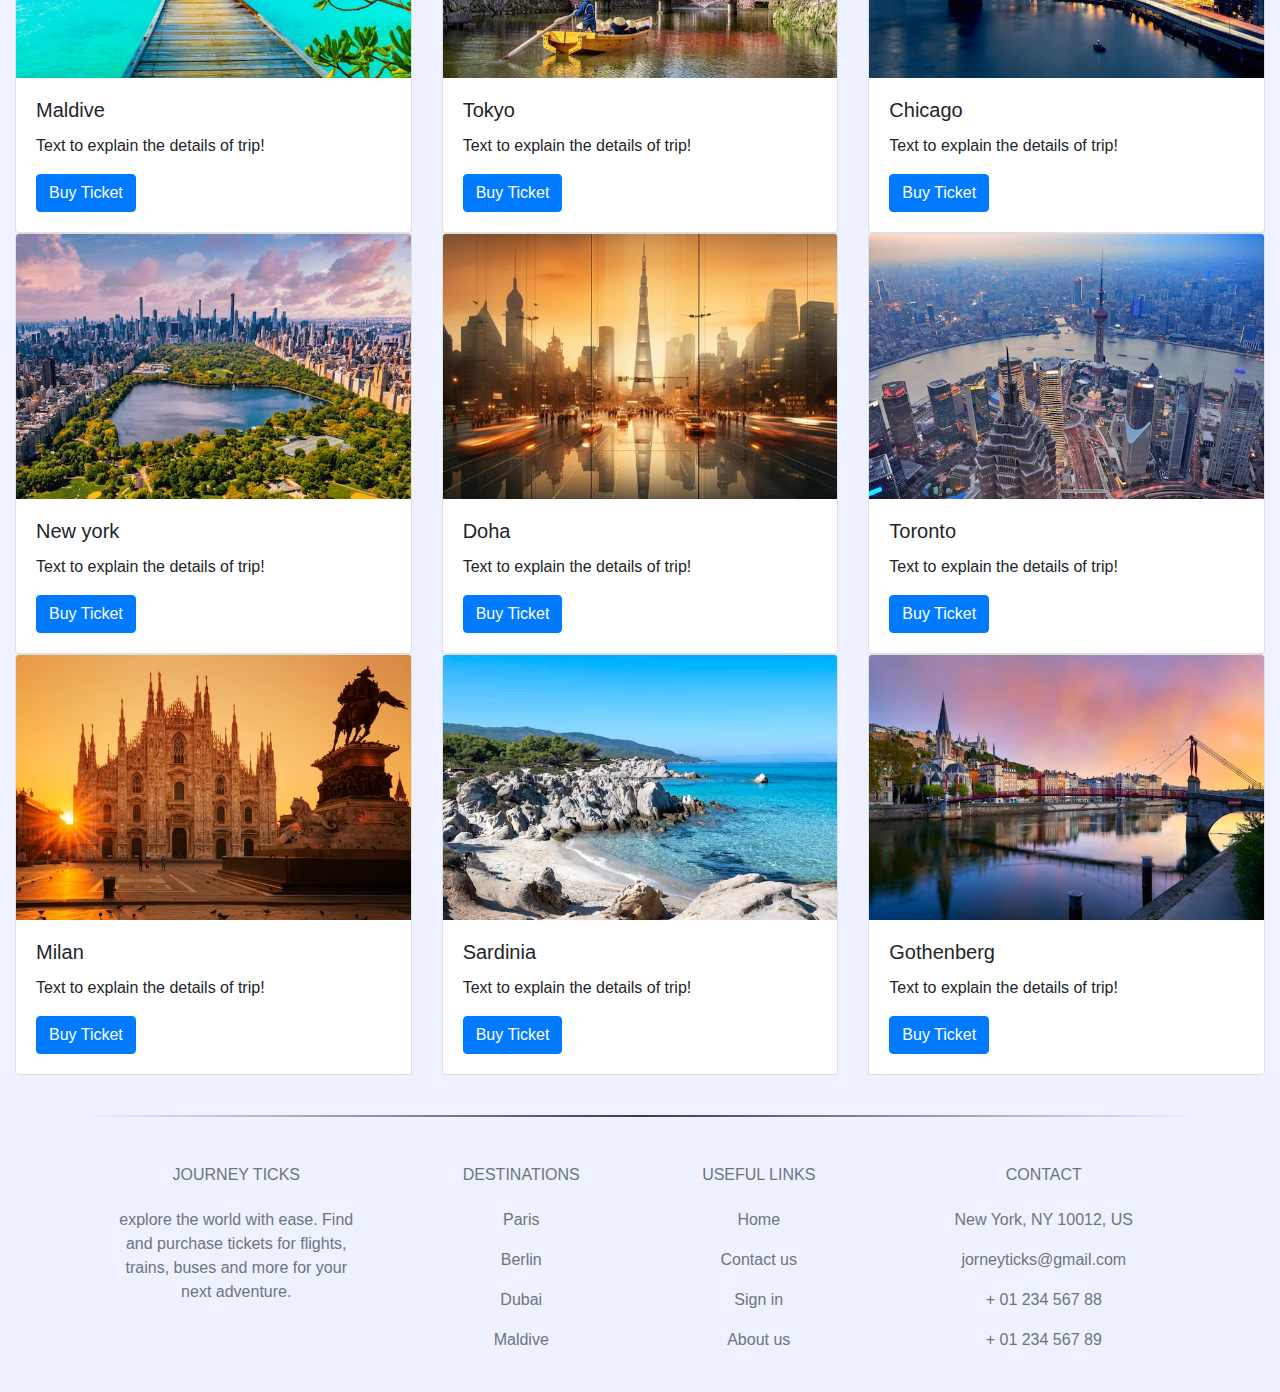
<file: destinations.html>
<!DOCTYPE html>
<html lang="en">
  <head>
    <meta charset="utf-8">
	<meta http-equiv="X-UA-Compatible" content="IE=edge">
	<meta name="viewport" content="width=device-width, initial-scale=1">
    <title>Travel</title>
    <link rel="icon" type="image/png" href="images/favicon-32x32.png" sizes="32x32" />
    <link rel="icon" type="image/png" href="images/favicon-16x16.png" sizes="16x16" />
    <!-- Bootstrap -->
	<link href="css/bootstrap-4.4.1.css" rel="stylesheet">
	<link href="css/indexStyle.css" rel="stylesheet" type="text/css">
  </head>
  <body style="padding-top: 70px; background-color: #EEF1FF;">
  	<!-- body code goes here -->

    <nav class="navbar fixed-top navbar-expand-lg navbar-light bg-light"> 
		<!--<a class="navbar-brand" href="#">Travel&nbsp;</a> -->
	  <h1 id="fh5co-logo"><a href="index.html"><i class="icon-airplane"></i>JourneyTicks</a></h1>
      <button class="navbar-toggler" type="button" data-toggle="collapse" data-target="#navbarSupportedContent1" aria-controls="navbarSupportedContent1" aria-expanded="false" aria-label="Toggle navigation"> <span class="navbar-toggler-icon"></span> </button>
      <div class="collapse navbar-collapse" id="navbarSupportedContent1">
        <ul class="navbar-nav mr-auto">
          <li class="nav-item"> <a class="nav-link" href="index.html">Home</a> </li>			
          <li class="nav-item active"> <a class="nav-link" href="#">Destinations <span class="sr-only">(current)</span></a> </li>
		  <li class="nav-item"> <a class="nav-link" href="contact.html">Contact Us</a> </li>
			<li class="nav-item"> <a class="nav-link" href="AboutUs.html">About Us</a> </li>
			<a href="signin.html"><button class="btn btn-outline-success my-2 my-sm-0" type="submit" id="signinbutton">Sign in</button></a>
        </ul>
      </div>
  </nav>
 <br/>
  <div class="container" style="background-color: #7ca3ac; height:30%;"> 
    <h1 class="text-center text-capitalize"><strong>Adventure Awaits!</strong></h1>
  </div>
	
<div class="container-fluid">
  <div class="row">
    <div class="col-12 col-sm-6 col-md-4">
      <div class="card">
        <img class="card-img-top img-fluid" src="images/paris.png" alt="Paris">
        <div class="card-body">
          <h5 class="card-title">Paris</h5>
          <p class="card-text">Text to explain the details of trip!</p>
          <a href="signin.html" class="btn btn-primary">Buy Ticket</a>
        </div>
      </div>
    </div>
    <div class="col-12 col-sm-6 col-md-4">
      <div class="card">
        <img class="card-img-top img-fluid" src="images/riodejaneiro.png" alt="Rio de janeiro">
        <div class="card-body">
          <h5 class="card-title">Rio de janeiro</h5>
          <p class="card-text">Text to explain the details of trip!</p>
          <a href="signin.html" class="btn btn-primary">Buy Ticket</a>
        </div>
      </div>
    </div>
    <div class="col-12 col-sm-6 col-md-4">
      <div class="card">
        <img class="card-img-top img-fluid" src="images/moscow.png" alt="Moscow">
        <div class="card-body">
          <h5 class="card-title">Moscow</h5>
          <p class="card-text">Text to explain the details of trip!</p>
          <a href="signin.html" class="btn btn-primary">Buy Ticket</a>
        </div>
      </div>
    </div>
  </div>
</div>


	  
	  
<div class="container-fluid">
  <div class="row">
    <div class="col-12 col-sm-6 col-md-4">
      <div class="card">
        <img class="card-img-top img-fluid" src="images/dubai.png" alt="Dubai">
        <div class="card-body">
          <h5 class="card-title">Dubai</h5>
          <p class="card-text">Text to explain the details of trip!</p>
          <a href="signin.html" class="btn btn-primary">Buy Ticket</a>
        </div>
      </div>
    </div>
    <div class="col-12 col-sm-6 col-md-4">
      <div class="card">
        <img class="card-img-top img-fluid" src="images/berlin.png" alt="Berlin">
        <div class="card-body">
          <h5 class="card-title">Berlin</h5>
          <p class="card-text">Text to explain the details of trip!</p>
          <a href="signin.html" class="btn btn-primary">Buy Ticket</a>
        </div>
      </div>
    </div>
    <div class="col-12 col-sm-6 col-md-4">
      <div class="card">
        <img class="card-img-top img-fluid" src="images/barcelona.png" alt="Barcelona">
        <div class="card-body">
          <h5 class="card-title">Barcelona</h5>
          <p class="card-text">Text to explain the details of trip!</p>
          <a href="signin.html" class="btn btn-primary">Buy Ticket</a>
        </div>
      </div>
    </div>
  </div>
</div>


<div class="container-fluid">
  <div class="row">
    <div class="col-12 col-sm-6 col-md-4">
      <div class="card">
        <img class="card-img-top img-fluid" src="images/antalia.png" alt="Antalia">
        <div class="card-body">
          <h5 class="card-title">Antalia</h5>
          <p class="card-text">Text to explain the details of trip!</p>
          <a href="signin.html" class="btn btn-primary">Buy Ticket</a>
        </div>
      </div>
    </div>
    <div class="col-12 col-sm-6 col-md-4">
      <div class="card">
        <img class="card-img-top img-fluid" src="images/hawaii.png" alt="Hawaii">
        <div class="card-body">
          <h5 class="card-title">Hawaii</h5>
			<p class="card-text">Text to explain the details of trip!</p>
          <a href="signin.html" class="btn btn-primary">Buy Ticket</a>
        </div>
      </div>
    </div>
    <div class="col-12 col-sm-6 col-md-4">
      <div class="card">
        <img class="card-img-top img-fluid" src="images/bali.png" alt="Bali">
        <div class="card-body">
          <h5 class="card-title">Bali</h5>
          <p class="card-text">Text to explain the details of trip!</p>
          <a href="signin.html" class="btn btn-primary">Buy Ticket</a>
        </div>
      </div>
    </div>
  </div>
</div>

	  
	  
	  
<div class="container-fluid">
  <div class="row">
    <div class="col-12 col-sm-6 col-md-4">
      <div class="card">
        <img class="card-img-top img-fluid" src="images/maldive.png" alt="Maldive">
        <div class="card-body">
          <h5 class="card-title">Maldive</h5>
          <p class="card-text">Text to explain the details of trip!</p>
          <a href="signin.html" class="btn btn-primary">Buy Ticket</a>
        </div>
      </div>
    </div>
    <div class="col-12 col-sm-6 col-md-4">
      <div class="card">
        <img class="card-img-top img-fluid" src="images/tokyo.png" alt="Tokyo">
        <div class="card-body">
          <h5 class="card-title">Tokyo</h5>
          <p class="card-text">Text to explain the details of trip!</p>
          <a href="signin.html" class="btn btn-primary">Buy Ticket</a>
        </div>
      </div>
    </div>
    <div class="col-12 col-sm-6 col-md-4">
      <div class="card">
        <img class="card-img-top img-fluid" src="images/chiacago.png" alt="Chicago">
        <div class="card-body">
          <h5 class="card-title">Chicago</h5>
          <p class="card-text">Text to explain the details of trip!</p>
          <a href="signin.html" class="btn btn-primary">Buy Ticket</a>
        </div>
      </div>
    </div>
  </div>
</div>

	  
	  
	  
<div class="container-fluid">
  <div class="row">
    <div class="col-12 col-sm-6 col-md-4">
      <div class="card">
        <img class="card-img-top img-fluid" src="images/newyork.png" alt="New york">
        <div class="card-body">
          <h5 class="card-title">New york</h5>
          <p class="card-text">Text to explain the details of trip!</p>
          <a href="signin.html" class="btn btn-primary">Buy Ticket</a>
        </div>
      </div>
    </div>
    <div class="col-12 col-sm-6 col-md-4">
      <div class="card">
        <img class="card-img-top img-fluid" src="images/doha.png" alt="Doha">
        <div class="card-body">
          <h5 class="card-title">Doha</h5>
          <p class="card-text">Text to explain the details of trip!</p>
          <a href="signin.html" class="btn btn-primary">Buy Ticket</a>
        </div>
      </div>
    </div>
    <div class="col-12 col-sm-6 col-md-4">
      <div class="card">
        <img class="card-img-top img-fluid" src="images/toronto.png" alt="Toronto">
        <div class="card-body">
          <h5 class="card-title">Toronto</h5>
          <p class="card-text">Text to explain the details of trip!</p>
          <a href="signin.html" class="btn btn-primary">Buy Ticket</a>
        </div>
      </div>
    </div>
  </div>
</div>

	  
	  
	  
<div class="container-fluid">
  <div class="row">
    <div class="col-12 col-sm-6 col-md-4">
      <div class="card">
        <img class="card-img-top img-fluid" src="images/milan.png" alt="Milan">
        <div class="card-body">
          <h5 class="card-title">Milan</h5>
          <p class="card-text">Text to explain the details of trip!</p>
          <a href="signin.html" class="btn btn-primary">Buy Ticket</a>
        </div>
      </div>
    </div>
    <div class="col-12 col-sm-6 col-md-4">
      <div class="card">
        <img class="card-img-top img-fluid" src="images/sardinia.png" alt="Sardinia">
        <div class="card-body">
          <h5 class="card-title">Sardinia</h5>
          <p class="card-text">Text to explain the details of trip!</p>
          <a href="signin.html" class="btn btn-primary">Buy Ticket</a>
        </div>
      </div>
    </div>
    <div class="col-12 col-sm-6 col-md-4">
      <div class="card">
        <img class="card-img-top img-fluid" src="images/gothenberg.png" alt="Gothenberg">
        <div class="card-body">
          <h5 class="card-title">Gothenberg</h5>
          <p class="card-text">Text to explain the details of trip!</p>
          <a href="signin.html" class="btn btn-primary">Buy Ticket</a>
        </div>
      </div>
    </div>
  </div>
</div>

	  
	  
	  

<br/>	  
<div class="container"><hr style="border:0; height:2px; background-image: linear-gradient(to right
	  ,rgba(0,0,0,0),rgba(0,0,0,0.75),rgba(0,0,0,0));"></div>

<!--
	
  <div class="container-fluid">
    <div class="row">
      <div class="col-lg-4">    
        <h5 class="text-capitalize text-left" style="margin-top: 40%;"><em>&nbsp; &nbsp; &nbsp;Designed by <a style="color: #007BFF;" href="@zhrabhzad@gmail.com">ZahraBehzad</a></em></h5>
      </div>
      <div class="col-lg-8">
        <div class="row" style="padding-right: 10%; padding-left: 7%; width: 102%;">
          <div class="col-lg-4">
            <div class="card col-md-4 col-lg-11" style="background-color: #EEF1FF; border-color: #EEF1FF;">
              <div class="card-header"><h6 style="width: 85px; margin: auto; background-color: #EEF1FF;">Destination</h6></div>
              <ul class="list-group list-group-flush">
                <li class="list-group-item" style="background-color: #EEF1FF">Italy</li>
                <li class="list-group-item" style="background-color: #EEF1FF">Spain</li>
                <li class="list-group-item" style="background-color: #EEF1FF">France</li>
				<li class="list-group-item" style="background-color: #EEF1FF">France</li>
              </ul>
            </div>
          </div>
          <div class="col-lg-4">
            <div class="card col-md-4 col-lg-11" style="background-color: #EEF1FF; border-color: #EEF1FF;">
              <div class="card-header"><h6 style="width: 50px; margin: auto;">Hotels</h6></div>
              <ul class="list-group list-group-flush">
                <li class="list-group-item" style="background-color: #EEF1FF">Palace&nbsp;</li>
                <li class="list-group-item" style="background-color: #EEF1FF">Diplomat</li>
                <li class="list-group-item" style="background-color: #EEF1FF">Castle</li>
				  <li class="list-group-item" style="background-color: #EEF1FF">Castle</li>
              </ul>
            </div>
          </div>
          <div class="col-lg-4" style="margin-left: 0%">
            <div class="card col-md-4 col-lg-12" style="background-color: #EEF1FF; border-color: #EEF1FF;">
			  <div class="card-header"><h6 style="width: 93px; margin:auto;">Get In Touch</h6>
			  </div>
              <ul class="list-group list-group-flush">
                <li class="list-group-item" style="display: flex;background-color: #EEF1FF"><svg xmlns="http://www.w3.org/2000/svg" width="16" height="16" style="margin-right: 10px; margin-top: 0px;" fill="currentColor" class="bi bi-telephone-fill" viewBox="0 0 30 16">
  <path fill-rule="evenodd" d="M1.885.511a1.745 1.745 0 0 1 2.61.163L6.29 2.98c.329.423.445.974.315 1.494l-.547 2.19a.68.68 0 0 0 .178.643l2.457 2.457a.68.68 0 0 0 .644.178l2.189-.547a1.75 1.75 0 0 1 1.494.315l2.306 1.794c.829.645.905 1.87.163 2.611l-1.034 1.034c-.74.74-1.846 1.065-2.877.702a18.6 18.6 0 0 1-7.01-4.42 18.6 18.6 0 0 1-4.42-7.009c-.362-1.03-.037-2.137.703-2.877z"/>
</svg>
<p style="font-size: 90%; margin-top: 5%;">+989945148181</p>
</li>
                <li class="list-group-item" style="display: flex; background-color: #EEF1FF"><svg xmlns="http://www.w3.org/2000/svg" width="16" height="16" style="margin-right: 10px; margin-top: 0px;" fill="currentColor" class="bi bi-chat-left-fill" viewBox="0 0 40 16">
  <path d="M2 0a2 2 0 0 0-2 2v12.793a.5.5 0 0 0 .854.353l2.853-2.853A1 1 0 0 1 4.414 12H14a2 2 0 0 0 2-2V2a2 2 0 0 0-2-2z"/>
</svg>
				  <h1 style="font-size: 60%; margin-top: 5px; margin-right: 6px; margin-top: 6%">zhrabhzad@gmail.com</h1></li>
                <li class="list-group-item" style="display: flex; background-color: #EEF1FF"><svg xmlns="http://www.w3.org/2000/svg" width="16" height="16" style="margin-right: 10px; margin-top: 0px;" fill="currentColor" class="bi bi-telegram" viewBox="0 0 40 16">
  <path d="M16 8A8 8 0 1 1 0 8a8 8 0 0 1 16 0M8.287 5.906q-1.168.486-4.666 2.01-.567.225-.595.442c-.03.243.275.339.69.47l.175.055c.408.133.958.288 1.243.294q.39.01.868-.32 3.269-2.206 3.374-2.23c.05-.012.12-.026.166.016s.042.12.037.141c-.03.129-1.227 1.241-1.846 1.817-.193.18-.33.307-.358.336a8 8 0 0 1-.188.186c-.38.366-.664.64.015 1.088.327.216.589.393.85.571.284.194.568.387.936.629q.14.092.27.187c.331.236.63.448.997.414.214-.02.435-.22.547-.82.265-1.417.786-4.486.906-5.751a1.4 1.4 0 0 0-.013-.315.34.34 0 0 0-.114-.217.53.53 0 0 0-.31-.093c-.3.005-.763.166-2.984 1.09"/>
</svg><h1 style="font-size: 60%; margin-top: 15px; margin-right: 6px; margin-top: 6%">@zahraabh_</h1></li></li>
              </ul>
            </div>
          </div>
        </div>
      </div>
    </div>
  </div>
  
-->
	  
	<!-- Footer -->
<footer class="text-center text-lg-start bg-body-tertiary text-muted">
    <!-- Right -->
    <div>
      <a href="" class="me-4 text-reset">
        <i class="fab fa-facebook-f"></i>
      </a>
      <a href="" class="me-4 text-reset">
        <i class="fab fa-twitter"></i>
      </a>
      <a href="" class="me-4 text-reset">
        <i class="fab fa-google"></i>
      </a>
      <a href="" class="me-4 text-reset">
        <i class="fab fa-instagram"></i>
      </a>
      <a href="" class="me-4 text-reset">
        <i class="fab fa-linkedin"></i>
      </a>
      <a href="" class="me-4 text-reset">
        <i class="fab fa-github"></i>
      </a>
    </div>
    <!-- Right -->
  </section>
  <!-- Section: Social media -->

  <!-- Section: Links  -->
  <section class="">
    <div class="container text-center text-md-start mt-5">
      <!-- Grid row -->
      <div class="row mt-3">
        <!-- Grid column -->
        <div class="col-md-3 col-lg-4 col-xl-3 mx-auto mb-4">
          <!-- Content -->
          <h6 class="text-uppercase fw-bold mb-4">
            <i class="fas fa-gem me-3"></i>Journey ticks
          </h6>
          <p>
explore the world with ease. Find and purchase tickets for flights, trains, buses and more for your next adventure.
          </p>
        </div>
        <!-- Grid column -->

        <!-- Grid column -->
        <div class="col-md-2 col-lg-2 col-xl-2 mx-auto mb-4">
          <!-- Links -->
          <h6 class="text-uppercase fw-bold mb-4">
            destinations
          </h6>
          <p>
            <a href="signin.html" class="text-reset">Paris</a>
          </p>
          <p>
            <a href="signin.html" class="text-reset">Berlin</a>
          </p>
          <p>
            <a href="signin.html" class="text-reset">Dubai</a>
          </p>
          <p>
            <a href="signin.html" class="text-reset">Maldive</a>
          </p>
        </div>
        <!-- Grid column -->

        <!-- Grid column -->
        <div class="col-md-3 col-lg-2 col-xl-2 mx-auto mb-4">
          <!-- Links -->
          <h6 class="text-uppercase fw-bold mb-4">
            Useful links
          </h6>
          <p>
            <a href="index.html" class="text-reset">Home</a>
          </p>
          <p>
            <a href="contact.html" class="text-reset">Contact us</a>
          </p>
          <p>
            <a href="signin.html" class="text-reset">Sign in</a>
          </p>
          <p>
            <a href="AboutUs.html" class="text-reset">About us</a>
          </p>
        </div>
        <!-- Grid column -->

        <!-- Grid column -->
        <div class="col-md-4 col-lg-3 col-xl-3 mx-auto mb-md-0 mb-4">
          <!-- Links -->
          <h6 class="text-uppercase fw-bold mb-4">Contact</h6>
          <p><i class="fas fa-home me-3"></i> New York, NY 10012, US</p>
          <p>
            <i class="fas fa-envelope me-3"></i>
            jorneyticks@gmail.com
          </p>
          <p><i class="fas fa-phone me-3"></i> + 01 234 567 88</p>
          <p><i class="fas fa-print me-3"></i> + 01 234 567 89</p>
        </div>
        <!-- Grid column -->
      </div>
      <!-- Grid row -->
    </div>
  </section>
  <!-- Section: Links  -->
</footer>
<!-- Footer -->
	
	
	
	<!-- jQuery (necessary for Bootstrap's JavaScript plugins) --> 
  <script src="js/jquery-3.4.1.min.js"></script>

	<!-- Include all compiled plugins (below), or include individual files as needed -->
	<script src="js/popper.min.js"></script> 
  <script src="js/bootstrap-4.4.1.js"></script>
</body>
</html>
</file>
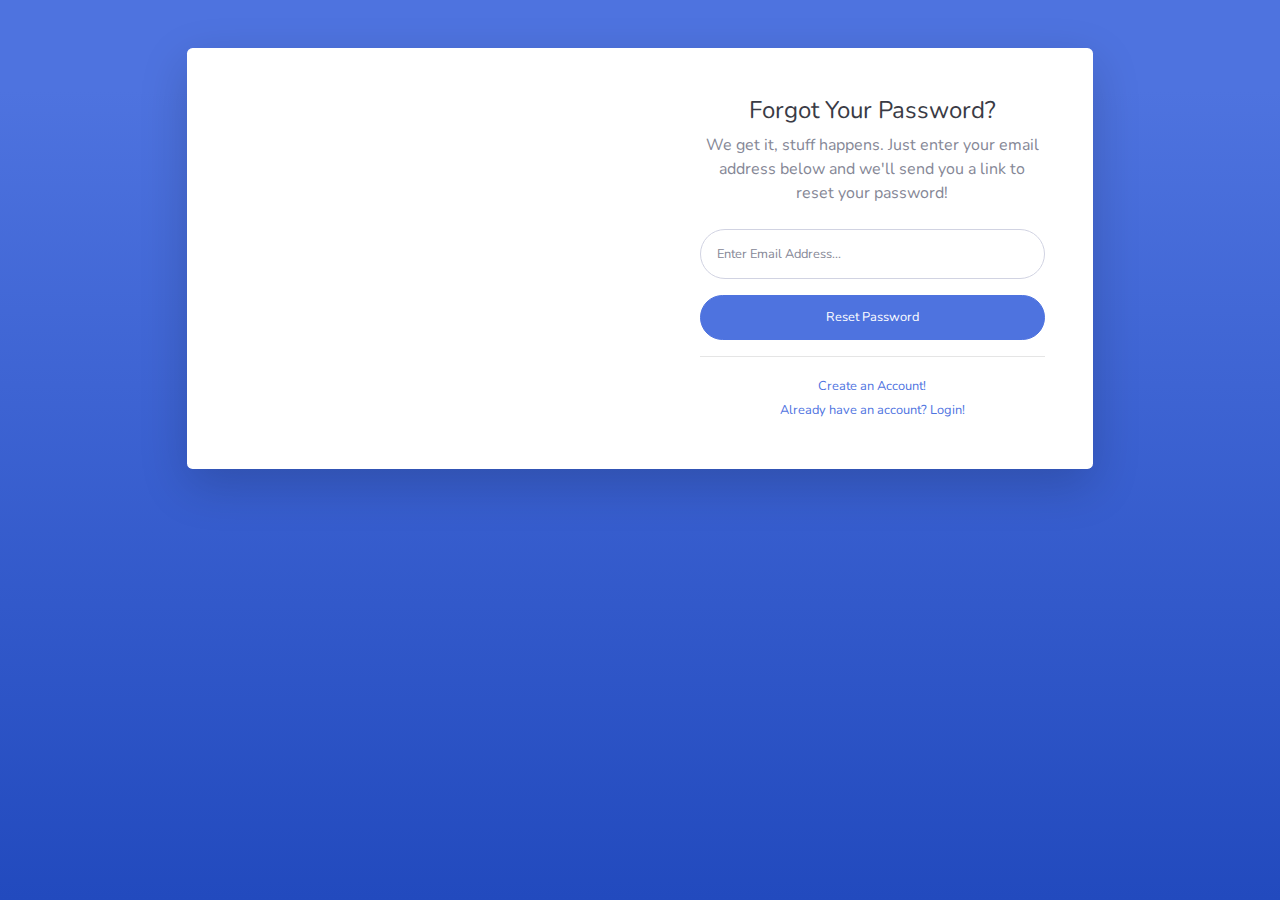
<file: admin/forgot-password.html>
<!DOCTYPE html>
<html lang="en">

<head>

    <meta charset="utf-8">
    <meta http-equiv="X-UA-Compatible" content="IE=edge">
    <meta name="viewport" content="width=device-width, initial-scale=1, shrink-to-fit=no">
    <meta name="description" content="">
    <meta name="author" content="">

    <title>SB Admin 2 - Forgot Password</title>

    <!-- Custom fonts for this template-->
    <link href="vendor/fontawesome-free/css/all.min.css" rel="stylesheet" type="text/css">
    <link
        href="https://fonts.googleapis.com/css?family=Nunito:200,200i,300,300i,400,400i,600,600i,700,700i,800,800i,900,900i"
        rel="stylesheet">

    <!-- Custom styles for this template-->
    <link href="css/sb-admin-2.min.css" rel="stylesheet">

</head>

<body class="bg-gradient-primary">

    <div class="container">

        <!-- Outer Row -->
        <div class="row justify-content-center">

            <div class="col-xl-10 col-lg-12 col-md-9">

                <div class="card o-hidden border-0 shadow-lg my-5">
                    <div class="card-body p-0">
                        <!-- Nested Row within Card Body -->
                        <div class="row">
                            <div class="col-lg-6 d-none d-lg-block bg-password-image"></div>
                            <div class="col-lg-6">
                                <div class="p-5">
                                    <div class="text-center">
                                        <h1 class="h4 text-gray-900 mb-2">Forgot Your Password?</h1>
                                        <p class="mb-4">We get it, stuff happens. Just enter your email address below
                                            and we'll send you a link to reset your password!</p>
                                    </div>
                                    <form class="user">
                                        <div class="form-group">
                                            <input type="email" class="form-control form-control-user"
                                                id="exampleInputEmail" aria-describedby="emailHelp"
                                                placeholder="Enter Email Address...">
                                        </div>
                                        <a href="login.html" class="btn btn-primary btn-user btn-block">
                                            Reset Password
                                        </a>
                                    </form>
                                    <hr>
                                    <div class="text-center">
                                        <a class="small" href="register.html">Create an Account!</a>
                                    </div>
                                    <div class="text-center">
                                        <a class="small" href="login.html">Already have an account? Login!</a>
                                    </div>
                                </div>
                            </div>
                        </div>
                    </div>
                </div>

            </div>

        </div>

    </div>

    <!-- Bootstrap core JavaScript-->
    <script src="vendor/jquery/jquery.min.js"></script>
    <script src="vendor/bootstrap/js/bootstrap.bundle.min.js"></script>

    <!-- Core plugin JavaScript-->
    <script src="vendor/jquery-easing/jquery.easing.min.js"></script>

    <!-- Custom scripts for all pages-->
    <script src="js/sb-admin-2.min.js"></script>

</body>

</html>
</file>
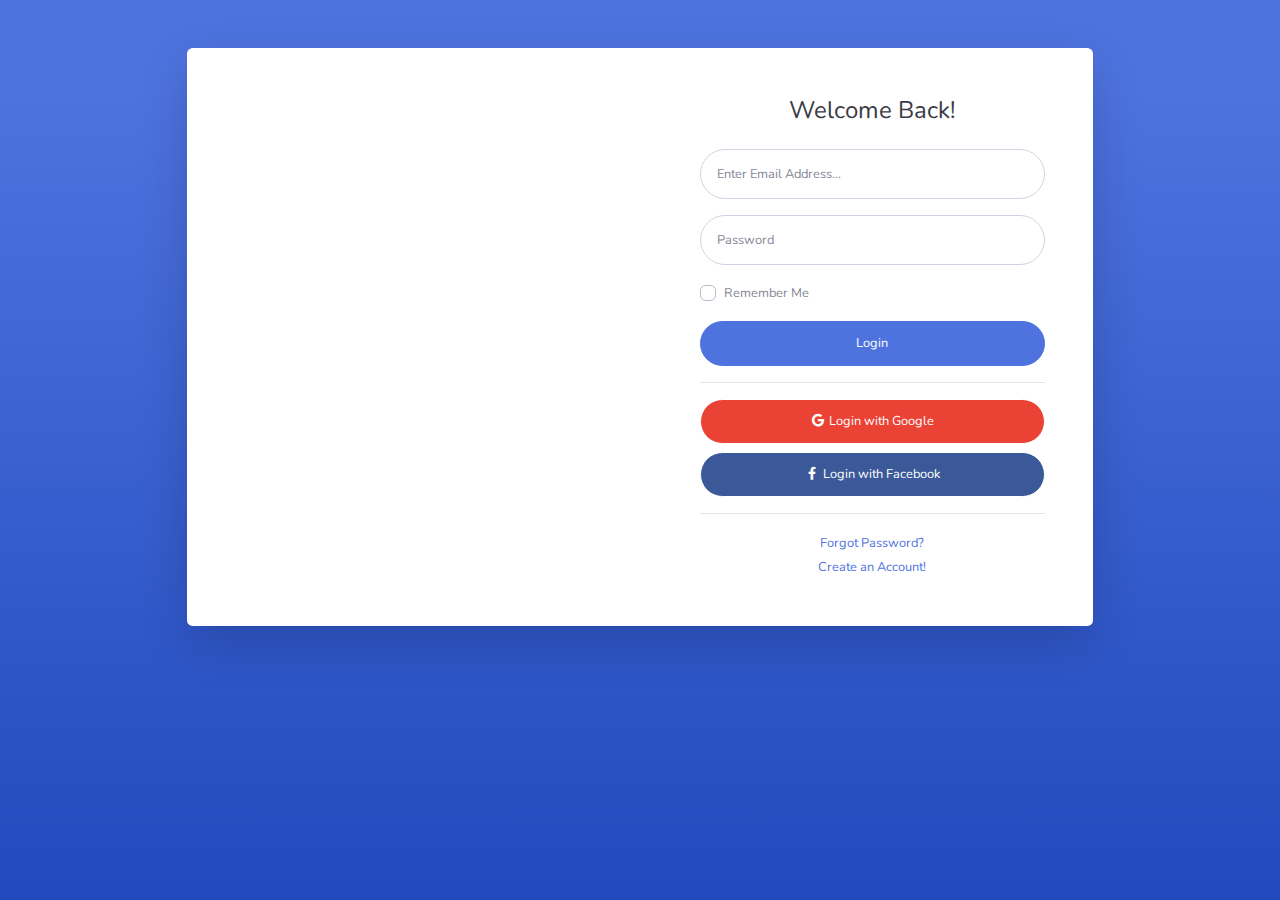
<file: admin/login.html>
<!DOCTYPE html>
<html lang="en">

<head>

    <meta charset="utf-8">
    <meta http-equiv="X-UA-Compatible" content="IE=edge">
    <meta name="viewport" content="width=device-width, initial-scale=1, shrink-to-fit=no">
    <meta name="description" content="">
    <meta name="author" content="">

    <title>SB Admin 2 - Login</title>

    <!-- Custom fonts for this template-->
    <link href="vendor/fontawesome-free/css/all.min.css" rel="stylesheet" type="text/css">
    <link
        href="https://fonts.googleapis.com/css?family=Nunito:200,200i,300,300i,400,400i,600,600i,700,700i,800,800i,900,900i"
        rel="stylesheet">

    <!-- Custom styles for this template-->
    <link href="css/sb-admin-2.min.css" rel="stylesheet">

</head>

<body class="bg-gradient-primary">

    <div class="container">

        <!-- Outer Row -->
        <div class="row justify-content-center">

            <div class="col-xl-10 col-lg-12 col-md-9">

                <div class="card o-hidden border-0 shadow-lg my-5">
                    <div class="card-body p-0">
                        <!-- Nested Row within Card Body -->
                        <div class="row">
                            <div class="col-lg-6 d-none d-lg-block bg-login-image"></div>
                            <div class="col-lg-6">
                                <div class="p-5">
                                    <div class="text-center">
                                        <h1 class="h4 text-gray-900 mb-4">Welcome Back!</h1>
                                    </div>
                                    <form class="user">
                                        <div class="form-group">
                                            <input type="email" class="form-control form-control-user"
                                                id="exampleInputEmail" aria-describedby="emailHelp"
                                                placeholder="Enter Email Address...">
                                        </div>
                                        <div class="form-group">
                                            <input type="password" class="form-control form-control-user"
                                                id="exampleInputPassword" placeholder="Password">
                                        </div>
                                        <div class="form-group">
                                            <div class="custom-control custom-checkbox small">
                                                <input type="checkbox" class="custom-control-input" id="customCheck">
                                                <label class="custom-control-label" for="customCheck">Remember
                                                    Me</label>
                                            </div>
                                        </div>
                                        <a href="index.html" class="btn btn-primary btn-user btn-block">
                                            Login
                                        </a>
                                        <hr>
                                        <a href="index.html" class="btn btn-google btn-user btn-block">
                                            <i class="fab fa-google fa-fw"></i> Login with Google
                                        </a>
                                        <a href="index.html" class="btn btn-facebook btn-user btn-block">
                                            <i class="fab fa-facebook-f fa-fw"></i> Login with Facebook
                                        </a>
                                    </form>
                                    <hr>
                                    <div class="text-center">
                                        <a class="small" href="forgot-password.html">Forgot Password?</a>
                                    </div>
                                    <div class="text-center">
                                        <a class="small" href="register.html">Create an Account!</a>
                                    </div>
                                </div>
                            </div>
                        </div>
                    </div>
                </div>

            </div>

        </div>

    </div>

    <!-- Bootstrap core JavaScript-->
    <script src="vendor/jquery/jquery.min.js"></script>
    <script src="vendor/bootstrap/js/bootstrap.bundle.min.js"></script>

    <!-- Core plugin JavaScript-->
    <script src="vendor/jquery-easing/jquery.easing.min.js"></script>

    <!-- Custom scripts for all pages-->
    <script src="js/sb-admin-2.min.js"></script>

</body>

</html>
</file>
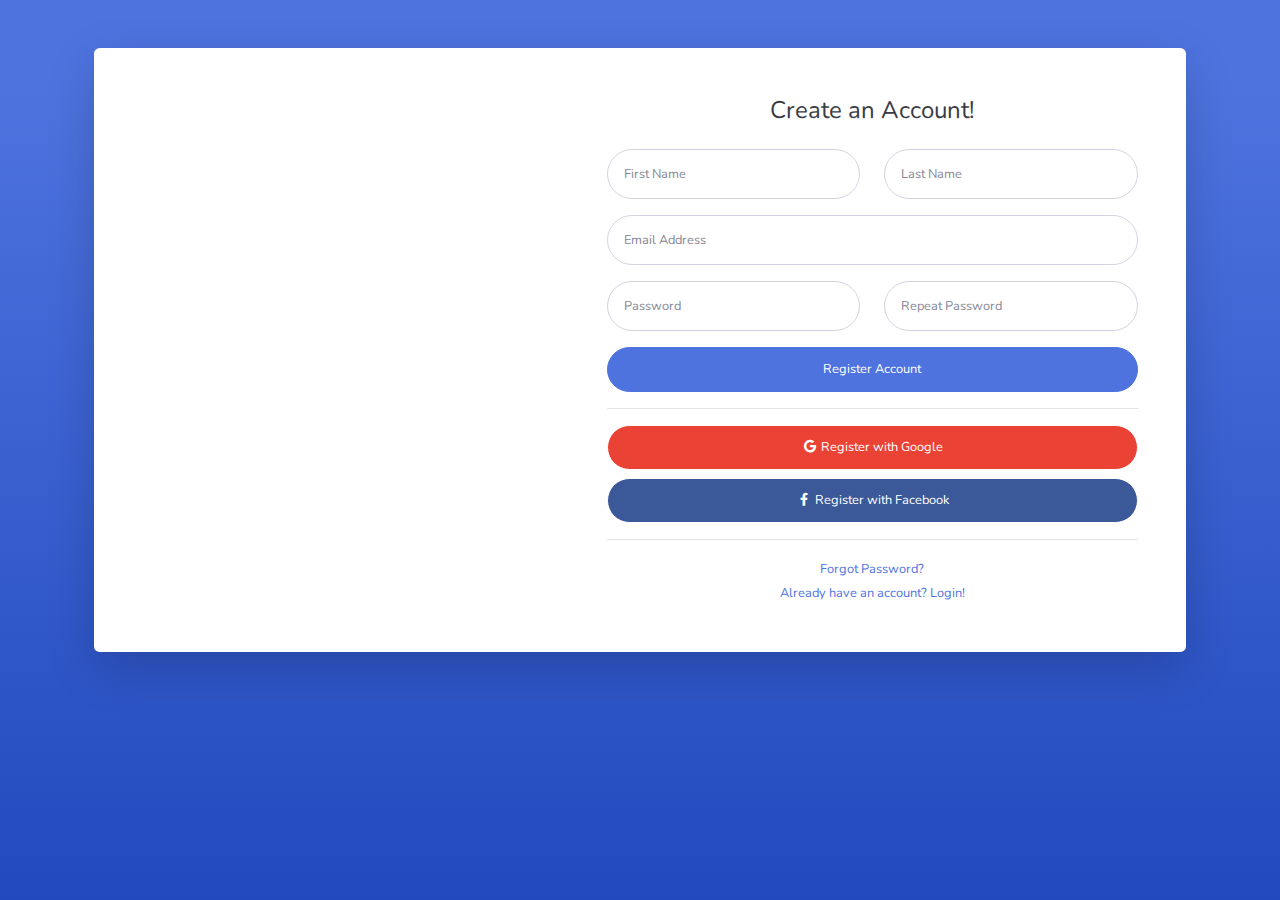
<file: admin/register.html>
<!DOCTYPE html>
<html lang="en">

<head>

    <meta charset="utf-8">
    <meta http-equiv="X-UA-Compatible" content="IE=edge">
    <meta name="viewport" content="width=device-width, initial-scale=1, shrink-to-fit=no">
    <meta name="description" content="">
    <meta name="author" content="">

    <title>SB Admin 2 - Register</title>

    <!-- Custom fonts for this template-->
    <link href="vendor/fontawesome-free/css/all.min.css" rel="stylesheet" type="text/css">
    <link
        href="https://fonts.googleapis.com/css?family=Nunito:200,200i,300,300i,400,400i,600,600i,700,700i,800,800i,900,900i"
        rel="stylesheet">

    <!-- Custom styles for this template-->
    <link href="css/sb-admin-2.min.css" rel="stylesheet">

</head>

<body class="bg-gradient-primary">

    <div class="container">

        <div class="card o-hidden border-0 shadow-lg my-5">
            <div class="card-body p-0">
                <!-- Nested Row within Card Body -->
                <div class="row">
                    <div class="col-lg-5 d-none d-lg-block bg-register-image"></div>
                    <div class="col-lg-7">
                        <div class="p-5">
                            <div class="text-center">
                                <h1 class="h4 text-gray-900 mb-4">Create an Account!</h1>
                            </div>
                            <form class="user">
                                <div class="form-group row">
                                    <div class="col-sm-6 mb-3 mb-sm-0">
                                        <input type="text" class="form-control form-control-user" id="exampleFirstName"
                                            placeholder="First Name">
                                    </div>
                                    <div class="col-sm-6">
                                        <input type="text" class="form-control form-control-user" id="exampleLastName"
                                            placeholder="Last Name">
                                    </div>
                                </div>
                                <div class="form-group">
                                    <input type="email" class="form-control form-control-user" id="exampleInputEmail"
                                        placeholder="Email Address">
                                </div>
                                <div class="form-group row">
                                    <div class="col-sm-6 mb-3 mb-sm-0">
                                        <input type="password" class="form-control form-control-user"
                                            id="exampleInputPassword" placeholder="Password">
                                    </div>
                                    <div class="col-sm-6">
                                        <input type="password" class="form-control form-control-user"
                                            id="exampleRepeatPassword" placeholder="Repeat Password">
                                    </div>
                                </div>
                                <a href="login.html" class="btn btn-primary btn-user btn-block">
                                    Register Account
                                </a>
                                <hr>
                                <a href="index.html" class="btn btn-google btn-user btn-block">
                                    <i class="fab fa-google fa-fw"></i> Register with Google
                                </a>
                                <a href="index.html" class="btn btn-facebook btn-user btn-block">
                                    <i class="fab fa-facebook-f fa-fw"></i> Register with Facebook
                                </a>
                            </form>
                            <hr>
                            <div class="text-center">
                                <a class="small" href="forgot-password.html">Forgot Password?</a>
                            </div>
                            <div class="text-center">
                                <a class="small" href="login.html">Already have an account? Login!</a>
                            </div>
                        </div>
                    </div>
                </div>
            </div>
        </div>

    </div>

    <!-- Bootstrap core JavaScript-->
    <script src="vendor/jquery/jquery.min.js"></script>
    <script src="vendor/bootstrap/js/bootstrap.bundle.min.js"></script>

    <!-- Core plugin JavaScript-->
    <script src="vendor/jquery-easing/jquery.easing.min.js"></script>

    <!-- Custom scripts for all pages-->
    <script src="js/sb-admin-2.min.js"></script>

</body>

</html>
</file>
<file: css/indexStyle.css>
@charset "utf-8";
/* CSS Document */
#offers{
    margin-top: 0px;
    -webkit-box-shadow: 0px 0px;
    box-shadow: 0px 0px;
    background-image: -webkit-linear-gradient(270deg,rgba(160,195,210,1.00) 0%,rgba(239,230,179,1.00) 0.83%,rgba(210,233,233,1.00) 61.35%,rgba(160,195,210,1.00) 100%);
    background-image: -moz-linear-gradient(270deg,rgba(160,195,210,1.00) 0%,rgba(239,230,179,1.00) 0.83%,rgba(210,233,233,1.00) 61.35%,rgba(160,195,210,1.00) 100%);
    background-image: -o-linear-gradient(270deg,rgba(160,195,210,1.00) 0%,rgba(239,230,179,1.00) 0.83%,rgba(210,233,233,1.00) 61.35%,rgba(160,195,210,1.00) 100%);
    background-image: linear-gradient(180deg,rgba(160,195,210,1.00) 0%,rgba(239,230,179,1.00) 0.83%,rgba(210,233,233,1.00) 61.35%,rgba(160,195,210,1.00) 100%);
}
#signinbutton{
    color: #EEF1FF;
    background-color: #007BFF;
	border-color: #007BFF;
}
#indexAbout{
    margin-top: 0px;
    -webkit-box-shadow: 0px 0px;
    box-shadow: 0px 0px;
    background-image: -webkit-linear-gradient(270deg,rgba(160,195,210,1.00) 0%,#EEF1FF 0.83%,rgba(210,233,233,1.00) 61.35%,#EEF1FF 100%);
    background-image: -moz-linear-gradient(270deg,rgba(160,195,210,1.00) 0%,#EEF1FF 0.83%,rgba(210,233,233,1.00) 61.35%,#EEF1FF 100%);
    background-image: -o-linear-gradient(270deg,rgba(160,195,210,1.00) 0%,#EEF1FF 0.83%,rgba(210,233,233,1.00) 61.35%,#EEF1FF 100%);
    background-image: linear-gradient(180deg,rgba(160,195,210,1.00) 0%,#EEF1FF 0.83%,rgba(210,233,233,1.00) 61.35%,#EEF1FF 100%);
}
</file>
<file: css/contact.css>
@charset "utf-8";
/* CSS Document */

/* .bodystyle {
  font-family: "Lato", sans-serif;
  color: black;
  margin: 0;
  background-color: #EEF1FF;
  padding-top: 70px;
} */

.bodystyle {
  color: black;
  margin: 0;
  background-color: #EEF1FF;
  padding-top: 70px;
}
.contact-banner {
  background-image: linear-gradient(
    to right,
    rgb(0, 114, 66) 0%,
    rgb(4, 109, 91) 100%
  );
  color: white;
  padding: 40px;
}

.invalid {
  border: 1px solid red;
}

.mb-2 {
  margin-bottom: 20px;
}

.mb-4 {
  margin-bottom: 40px;
}

.pstyle {
  font-size: 20px;
}

.contact-description {
  margin-bottom: 40px;
}

.inputstyle {
  padding: 10px;
  border-radius: 5px;
  width: 280px;
  border: 1px solid rgb(0, 114, 66);
  font-size: 18px;
  outline: none;
  color: #333;
}

.form-control {
  font-size: 20px;
  margin-bottom: 10px;
}

.error {
  color: red;
  font-size: 14px;
  margin-top: 6px;
}

.labelstyle {
  display: block;
  font-size: 20px;
  margin-bottom: 10px;
}

.hide {
  opacity: 0;
}

.textareastyle {
  width: 560px;
  border-radius: 5px;
  outline: none;
  padding: 10px;
  height: 200px;
  font-size: 18px;
}

.buttonstyle {
  padding: 20px;
  border: 1px solid rgb(0, 114, 66);
  border-radius: 10px;
  background: none;
  cursor: pointer;
  transition: all 0.5s;
  color: rgb(0, 114, 66);
}

/*
button:hover {
  background-image: linear-gradient(
    to right,
    rgb(0, 114, 66) 0%,
    rgb(4, 109, 91) 100%
  );
  color: white;
}
*/

.formstyle {
  padding: 40px;
}

.hrstyle {
  margin-bottom: 20px;
  margin-top: 20px;
  height: 1px;
  border: none;
  background-color: rgb(0, 114, 66);
}
</file>
